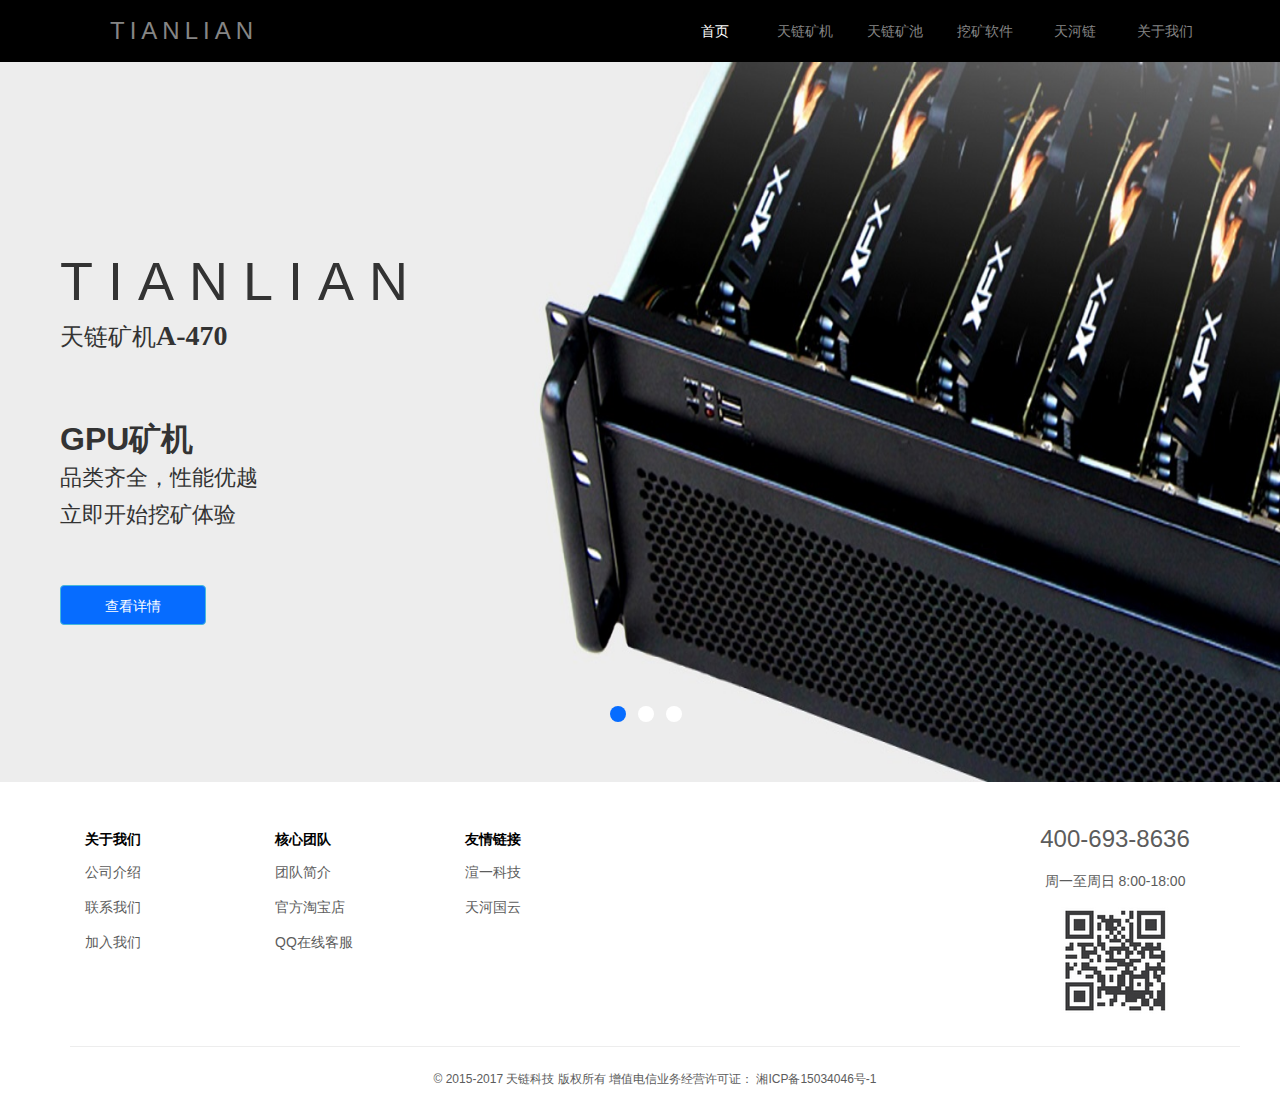
<file: index.html>
﻿<!DOCTYPE html>
<html lang="en">
<head>
	<meta charset="UTF-8">
	<meta author="jin">
	<meta name="viewport" content="width=device-width,initial-scale=1,maximum-scale=1,minimum-scale=1">
	<meta http-equiv="X-UA-Compatible" content="IE=10,chrome=1">
	<meta name="keywords" content="湖南天链，天链科技，天链，比特币，区块链，矿池">
	<meta name="description" content="湖南天链科技有限公司，是一家专注区块链技术及应用解决方案的互联网科技公司">
	<title>天河链</title>
	<link rel="stylesheet" type="text/css" href="lib/bootstrap.min.css">
	<link rel="stylesheet" type="text/css" href="css/all.css">
	<link rel="stylesheet" type="text/css" href="css/responsive.css">
	<!--[if lt IE 9]><link rel="stylesheet" type="text/css" href="css/ie.css"><![endif]-->
</head>
<body>
	<nav><!--[if lt IE 9]><div class="nav"><![endif]-->
		<div class="container">
		    <div class="logo-img">TIANLIAN</div>
		    <ul class="nav-list">
		    	<li><a href="/" class="active">首页</a></li>
		    	<li><a href="miner.html">天链矿机</a></li>
		    	<li><a href="pool.html">天链矿池</a></li>
		    	<li><a href="download.html">挖矿软件</a></li>
		    	<li><a href="ico.html">天河链</a></li>
		    	<li><a href="about_us.html">关于我们</a></li>
		    </ul>
		</div>
	<!--[if lt IE 9]></div><![endif]-->
	</nav>

	<div class="miner-machine">
		<div class="play-list-area">
			<div class="play">
				<div class="container-head">
					<h1>TIANLIAN</h1>
					<h2>天链矿机<span>A-470</span></h2>
					<h3>GPU矿机</h3>
					<p>品类齐全，性能优越</p>
					<p>立即开始挖矿体验</p>
					<a href="" class="btn btn-info">查看详情</a>
				</div>

				<a href="" target="_blank">
					<img data-src="imgs/470.jpg" title="天链矿机" alt="天链A-470矿机" id="miner">
				</a>
			</div>
			<div class="play">
				<div class="center">
					<div class="container-left-head">
						<h1>天链智能矿场监控平台</h1>
						<ul>
							<li>跨区域智能管理</li>
							<li>智能检测</li>
							<li>支持手机、电脑等多种终端</li>
						</ul>
					</div>
					<div class="left-img">
						<img data-src="imgs/phone.jpg" title="天链智能矿场监控平台" alt="天链智能矿场监控平台" class="monitored-platform" id="platform">
					</div>
				</div>
			</div>
			<div class="play dagmin">
				<div class="col-lg-6 col-md-6">
					<div class="software">
						<h3>TIANLIAN</h3>
				        <h4>天链挖矿软件客户端</h4>
				        <!-- <div class="imgarea" id="pool" data-url="imgs/zcash.png"></div>	 -->	
				        <img data-src="imgs/zcash.png" id="pool">		        
					</div>
				</div>
				<div class="col-lg-6 col-md-6 infobox">
					<h2>
						全新界面<br/>
						让挖矿更高效
					</h2>
					<p>天链挖矿软件包括天链N卡Zcash挖矿精灵、天链A卡Zcash挖矿助手V1.2.2、天链以太双挖V1.1.2</p>
					<p>天链N卡Zcash挖矿精灵</p>
					<p>版本：V1.0.4</p>
					<p>大小：xxM</p>
					<p>适合平台：windows7及以上操作系统</p>
					<p>更新时间：2017-09-07</p>
					<a href="download.html" class="btn">进入下载页</a>
				</div>
			</div>
			<div class="play">
				<div class="container-head">
					<h1>TIANLIAN</h1>
					<h2><span>A-470</span>系列</h2>
					<h3>天链科技第一款</h3>
					<p>消费级16nm工艺ASIC矿机</p>
					<p>美好挖矿体验</p>
					<a href="" class="btn btn-info">查看详情</a>
				</div>

				<a href="" target="_blank">
					<img src="imgs/470.jpg" title="天链矿机" alt="天链A-470矿机">
				</a>
			</div>
		</div>
		<ul class="play-list">
			<li class="active"></li>
			<li></li>
			<li></li>
		</ul>
	</div>

	<footer><!--[if lt IE 9]><div class="footer"><![endif]-->
		<div class="container">
			<div class="col-lg-2 about">
				<h4>关于我们</h4>
				<p><a href="about_us.html">公司介绍</a></p>
				<p><a href="contact.html">联系我们</a></p>
				<p><a href="recruitment.html">加入我们</a></p>
			</div>
			<div class="col-lg-2 address">
				<h4>核心团队</h4>
				<p><a href="team.html">团队简介</a></p>
				<p><a href="https://shop223403712.taobao.com/?spm=a1z10.1-c.0.0.45ee61bbuDVsKj" target="_blank">官方淘宝店</a></p>
				<p><a href="tencent://message/?Menu=yes&uin=3398593062& Service=300&sigT=45a1e5847943b64c6ff3990f8a9e644d2b31356cb0b4ac6b24663a3c8dd0f8aa12a595b1714f9c">QQ在线客服</a></p>
			</div>
			<div class="col-lg-2 link">
				<h4>友情链接</h4>
				<p><a href="http://www.fastrender.cn" target="_blank">渲一科技</a></p>
				<p><a href="http://www.tianhecloud.com" target="_blank">天河国云</a></p>
			</div>
			<div class="col-lg-2 col-lg-offset-4 phone">
				<p class="phone-num">400-693-8636</p>
				<p>周一至周日 8:00-18:00</p>
				<img src="imgs/qrcode.png" alt="天链科技" alt="天链科技二维码">
			</div>
			<div class="clear"></div>
			<div class="bottom">
				<p>© 2015-2017 天链科技 版权所有 增值电信业务经营许可证： 湘ICP备15034046号-1</p>
			</div>
		</div>
		<!--[if lt IE 9]></div><![endif]-->
	</footer>

<!--[if !IE]> --><script type="text/javascript" src="lib/jquery.min.js"></script><![endif]-->
<!--[if gte IE 9]><script type="text/javascript" src="lib/jquery.min.js"></script><![endif]-->
<!--[if lt IE 8]><script src="lib/v1.9.0.jquery.min.js"></script><![endif]-->

<script type="text/javascript" src="lib/bootstrap.min.js"></script>

<!-- HTML5 Shim and Respond.js IE8 support of HTML5 elements and media queries -->
<!--[if lt IE 9]>
    <script src="http://apps.bdimg.com/libs/html5shiv/3.7/html5shiv.min.js"></script>
    <script src="http://apps.bdimg.com/libs/respond.js/1.4.2/respond.min.js"></script>
<![endif]-->
<script type="text/javascript" src="js/all.js"></script>
<script type="text/javascript">
    $(function(){
	    playInTurn($(".play-list-area"),2500,1000,$(".play-list"));
    })
</script>
</body>
</html>
</file>
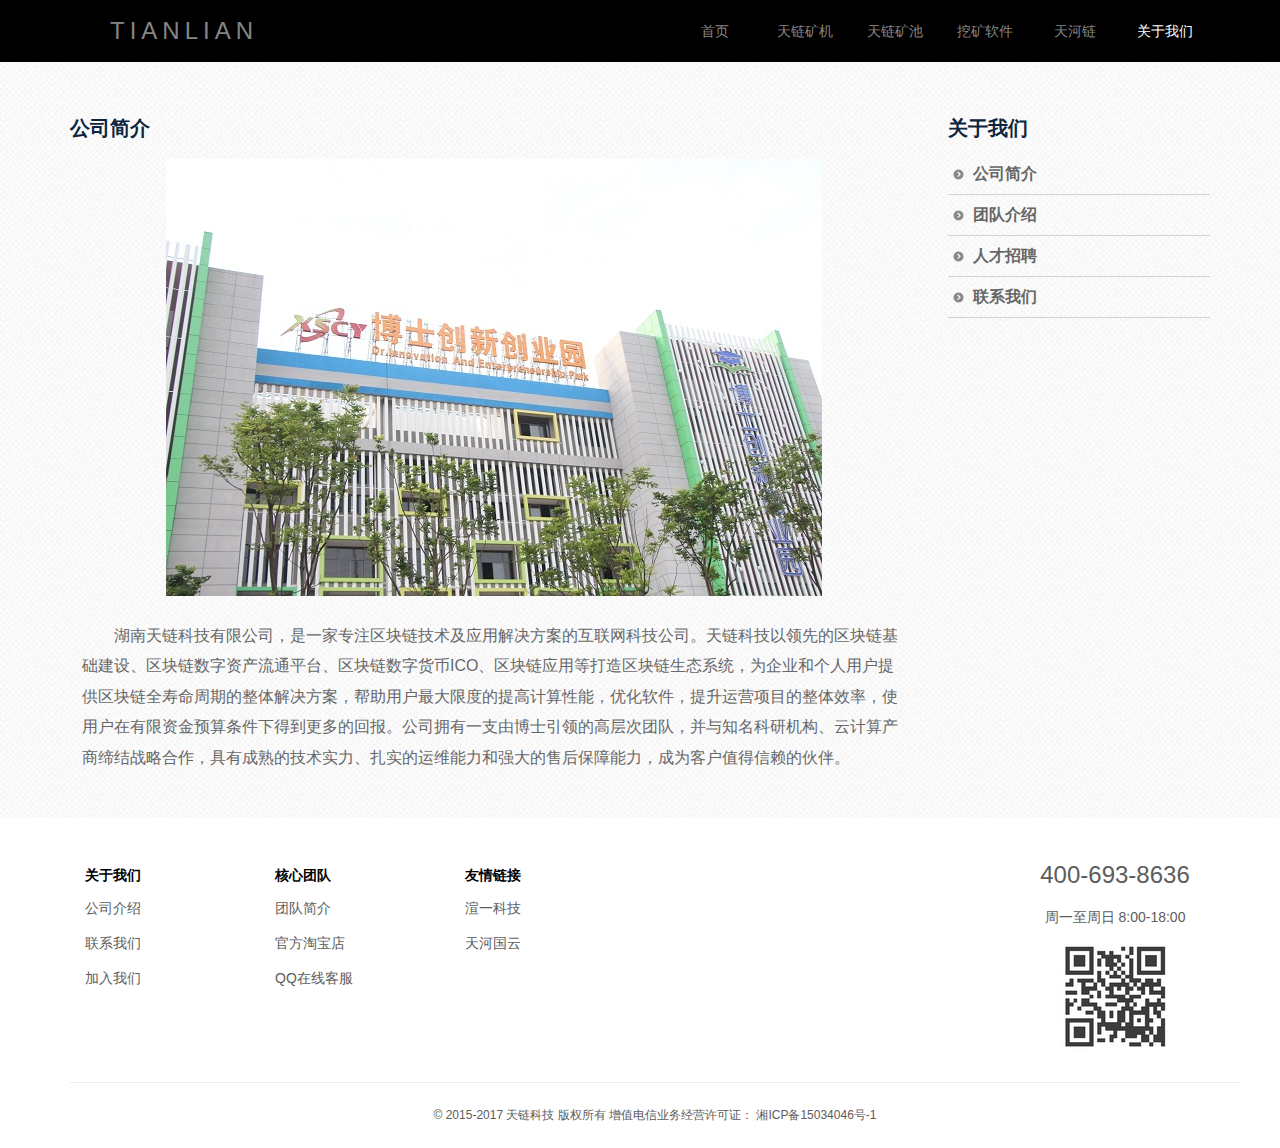
<file: about_us.html>
﻿<!DOCTYPE html>
<html lang="en">
<head>
	<meta charset="UTF-8">
	<meta author="jin">
	<meta name="viewport" content="width=device-width,initial-scale=1,maximum-scale=1,minimum-scale=1">
	<meta http-equiv="X-UA-Compatible" content="IE=10,chrome=1">
	<meta name="keywords" content="湖南天链，天链科技，天链，比特币，区块链，矿池">
	<meta name="description" content="湖南天链科技有限公司，是一家专注区块链技术及应用解决方案的互联网科技公司">
	<title>湖南天链科技有限公司</title>
	<link rel="stylesheet" type="text/css" href="lib/bootstrap.min.css">
	<link rel="stylesheet" type="text/css" href="css/all.css">
	<link rel="stylesheet" type="text/css" href="css/responsive.css">
	<!--[if lt IE 9]><link rel="stylesheet" type="text/css" href="css/ie.css"><![endif]-->
</head>
<body>
	<nav><!--[if lt IE 9]><div class="nav"><![endif]-->
		<div class="container">
		    <div class="logo-img">TIANLIAN</div>
		    <ul class="nav-list">
		    	<li><a href="/">首页</a></li>
		    	<li><a href="miner.html">天链矿机</a></li>
		    	<li><a href="pool.html">天链矿池</a></li>
		    	<li><a href="download.html">挖矿软件</a></li>
		    	<li><a href="ico.html">天河链</a></li>
		    	<li><a href="about_us.html" class="active">关于我们</a></li>
		    </ul>
		</div>
	<!--[if lt IE 9]></div><![endif]-->
	</nav>

	<div class="introduction">
		<div class="container">
			<div class="row">
				<div class="col-lg-9">
					<h3>公司简介</h3>
			        <img src="imgs/loading.gif" id="companyImg">
			        <p>湖南天链科技有限公司，是一家专注区块链技术及应用解决方案的互联网科技公司。天链科技以领先的区块链基础建设、区块链数字资产流通平台、区块链数字货币ICO、区块链应用等打造区块链生态系统，为企业和个人用户提供区块链全寿命周期的整体解决方案，帮助用户最大限度的提高计算性能，优化软件，提升运营项目的整体效率，使用户在有限资金预算条件下得到更多的回报。公司拥有一支由博士引领的高层次团队，并与知名科研机构、云计算产商缔结战略合作，具有成熟的技术实力、扎实的运维能力和强大的售后保障能力，成为客户值得信赖的伙伴。</p>
				</div>
				<div class="col-lg-3">
					<h3>关于我们</h3>
					<ul class="menu-list">
						<li><a href="about_us.html">公司简介</a></li>
						<li><a href="team.html">团队介绍</a></li>
						<li><a href="recruitment.html">人才招聘</a></li>
						<li><a href="contact.html">联系我们</a></li>
					</ul>
				</div>
			</div>
			
		</div>
	</div>

	<footer><!--[if lt IE 9]><div class="footer"><![endif]-->
		<div class="container">
			<div class="col-lg-2 about">
				<h4>关于我们</h4>
				<p><a href="about_us.html">公司介绍</a></p>
				<p><a href="contact.html">联系我们</a></p>
				<p><a href="recruitment.html">加入我们</a></p>
			</div>
			<div class="col-lg-2 address">
				<h4>核心团队</h4>
				<p><a href="team.html">团队简介</a></p>
				<p><a href="https://shop223403712.taobao.com/?spm=a1z10.1-c.0.0.45ee61bbuDVsKj" target="_blank">官方淘宝店</a></p>
				<p><a href="tencent://message/?Menu=yes&uin=3398593062& Service=300&sigT=45a1e5847943b64c6ff3990f8a9e644d2b31356cb0b4ac6b24663a3c8dd0f8aa12a595b1714f9c">QQ在线客服</a></p>
			</div>
			<div class="col-lg-2 link">
				<h4>友情链接</h4>
				<p><a href="http://www.fastrender.cn" target="_blank">渲一科技</a></p>
				<p><a href="http://www.tianhecloud.com" target="_blank">天河国云</a></p>
			</div>
			<div class="col-lg-2 col-lg-offset-4 phone">
				<p class="phone-num">400-693-8636</p>
				<p>周一至周日 8:00-18:00</p>
				<img src="imgs/qrcode.png" alt="天链科技" alt="天链科技二维码">
			</div>
			<div class="clear"></div>
			<div class="bottom">
				<p>© 2015-2017 天链科技 版权所有 增值电信业务经营许可证： 湘ICP备15034046号-1</p>
			</div>
		</div>
		<!--[if lt IE 9]></div><![endif]-->
	</footer>

<!--[if !IE]> --><script type="text/javascript" src="lib/jquery.min.js"></script><![endif]-->
<!--[if lte IE 8]><script src="http://cdn.bootcss.com/jquery/1.9.0/jquery.min.js"></script><![endif]-->
<!--[if gte IE 9]><script type="text/javascript" src="lib/jquery.min.js"></script><![endif]-->
<script type="text/javascript" src="lib/bootstrap.min.js"></script>
<script type="text/javascript">
	setTimeout(function(){
		$("#companyImg").attr("src","imgs/company.jpg");
	},400)
</script>

<!-- HTML5 Shim and Respond.js IE8 support of HTML5 elements and media queries -->
<!--[if lt IE 9]>
    <script src="http://apps.bdimg.com/libs/html5shiv/3.7/html5shiv.min.js"></script>
    <script src="http://apps.bdimg.com/libs/respond.js/1.4.2/respond.min.js"></script>
<![endif]-->
</body>
</html>
</file>
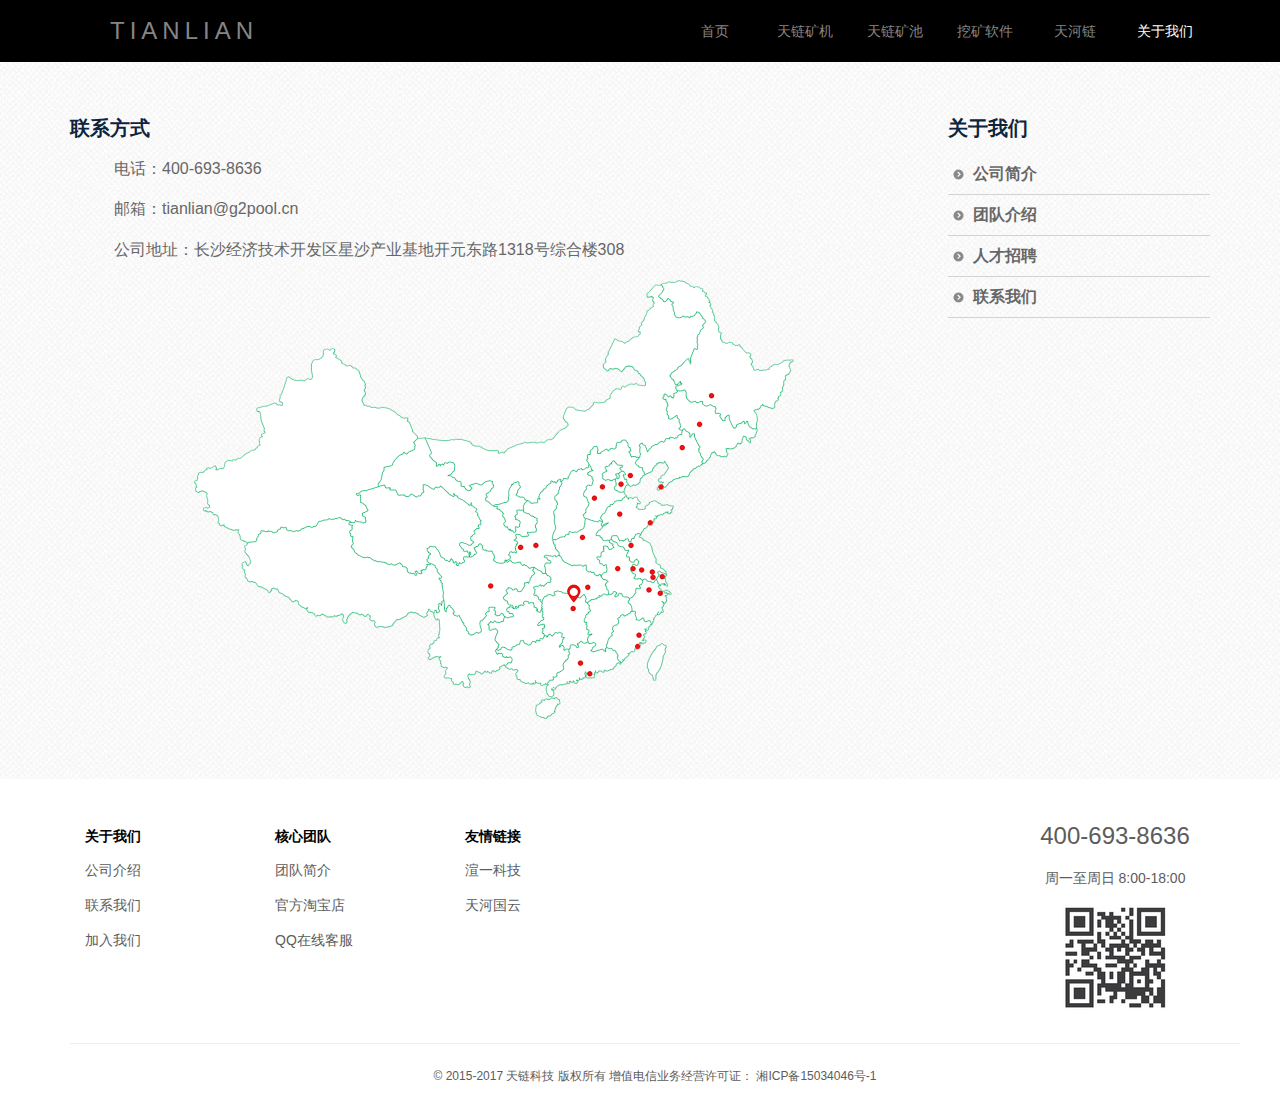
<file: contact.html>
﻿<!DOCTYPE html>
<html lang="en">
<head>
	<meta charset="UTF-8">
	<meta author="jin">
	<meta name="viewport" content="width=device-width,initial-scale=1,maximum-scale=1,minimum-scale=1">
	<meta http-equiv="X-UA-Compatible" content="IE=10,chrome=1">
	<meta name="keywords" content="湖南天链，天链科技，天链，比特币，区块链，矿池">
	<meta name="description" content="湖南天链科技有限公司，是一家专注区块链技术及应用解决方案的互联网科技公司">
	<title>湖南天链科技有限公司</title>
	<link rel="stylesheet" type="text/css" href="lib/bootstrap.min.css">
	<link rel="stylesheet" type="text/css" href="css/all.css">
	<link rel="stylesheet" type="text/css" href="css/responsive.css">
	<!--[if lt IE 9]><link rel="stylesheet" type="text/css" href="css/ie.css"><![endif]-->
</head>
<body>
	<nav><!--[if lt IE 9]><div class="nav"><![endif]-->
		<div class="container">
		    <div class="logo-img">TIANLIAN</div>
		    <ul class="nav-list">
		    	<li><a href="/">首页</a></li>
		    	<li><a href="miner.html">天链矿机</a></li>
		    	<li><a href="pool.html">天链矿池</a></li>
		    	<li><a href="download.html">挖矿软件</a></li>
		    	<li><a href="ico.html">天河链</a></li>
		    	<li><a href="about_us.html" class="active">关于我们</a></li>
		    </ul>
		</div>
	<!--[if lt IE 9]></div><![endif]-->
	</nav>

	<div class="introduction">
		<div class="container">
			<div class="row">
				<div class="col-lg-9">
					<h3>联系方式</h3>
					<p><i></i>电话：400-693-8636</p>
					<p><i></i>邮箱：tianlian@g2pool.cn</p>
					<p><i></i>公司地址：长沙经济技术开发区星沙产业基地开元东路1318号综合楼308</p>
					<img src="imgs/map.png" class="map">
				</div>
				<div class="col-lg-3">
					<h3>关于我们</h3>
					<ul class="menu-list">
						<li><a href="about_us.html">公司简介</a></li>
						<li><a href="team.html">团队介绍</a></li>
						<li><a href="recruitment.html">人才招聘</a></li>
						<li><a href="contact.html">联系我们</a></li>
					</ul>
				</div>
			</div>
			
		</div>
	</div>

	<footer><!--[if lt IE 9]><div class="footer"><![endif]-->
		<div class="container">
			<div class="col-lg-2 about">
				<h4>关于我们</h4>
				<p><a href="about_us.html">公司介绍</a></p>
				<p><a href="contact.html">联系我们</a></p>
				<p><a href="recruitment.html">加入我们</a></p>
			</div>
			<div class="col-lg-2 address">
				<h4>核心团队</h4>
				<p><a href="team.html">团队简介</a></p>
				<p><a href="https://shop223403712.taobao.com/?spm=a1z10.1-c.0.0.45ee61bbuDVsKj" target="_blank">官方淘宝店</a></p>
				<p><a href="tencent://message/?Menu=yes&uin=3398593062& Service=300&sigT=45a1e5847943b64c6ff3990f8a9e644d2b31356cb0b4ac6b24663a3c8dd0f8aa12a595b1714f9c">QQ在线客服</a></p>
			</div>
			<div class="col-lg-2 link">
				<h4>友情链接</h4>
				<p><a href="http://www.fastrender.cn" target="_blank">渲一科技</a></p>
				<p><a href="http://www.tianhecloud.com" target="_blank">天河国云</a></p>
			</div>
			<div class="col-lg-2 col-lg-offset-4 phone">
				<p class="phone-num">400-693-8636</p>
				<p>周一至周日 8:00-18:00</p>
				<img src="imgs/qrcode.png" alt="天链科技" alt="天链科技二维码">
			</div>
			<div class="clear"></div>
			<div class="bottom">
				<p>© 2015-2017 天链科技 版权所有 增值电信业务经营许可证： 湘ICP备15034046号-1</p>
			</div>
		</div>
		<!--[if lt IE 9]></div><![endif]-->
	</footer>

<!--[if !IE]> --><script type="text/javascript" src="lib/jquery.min.js"></script><![endif]-->
<!--[if lte IE 8]><script src="http://cdn.bootcss.com/jquery/1.9.0/jquery.min.js"></script><![endif]-->
<!--[if gte IE 9]><script type="text/javascript" src="lib/jquery.min.js"></script><![endif]-->
<script type="text/javascript" src="lib/bootstrap.min.js"></script>

<!-- HTML5 Shim and Respond.js IE8 support of HTML5 elements and media queries -->
<!--[if lt IE 9]>
    <script src="http://apps.bdimg.com/libs/html5shiv/3.7/html5shiv.min.js"></script>
    <script src="http://apps.bdimg.com/libs/respond.js/1.4.2/respond.min.js"></script>
<![endif]-->
</body>
</html>
</file>
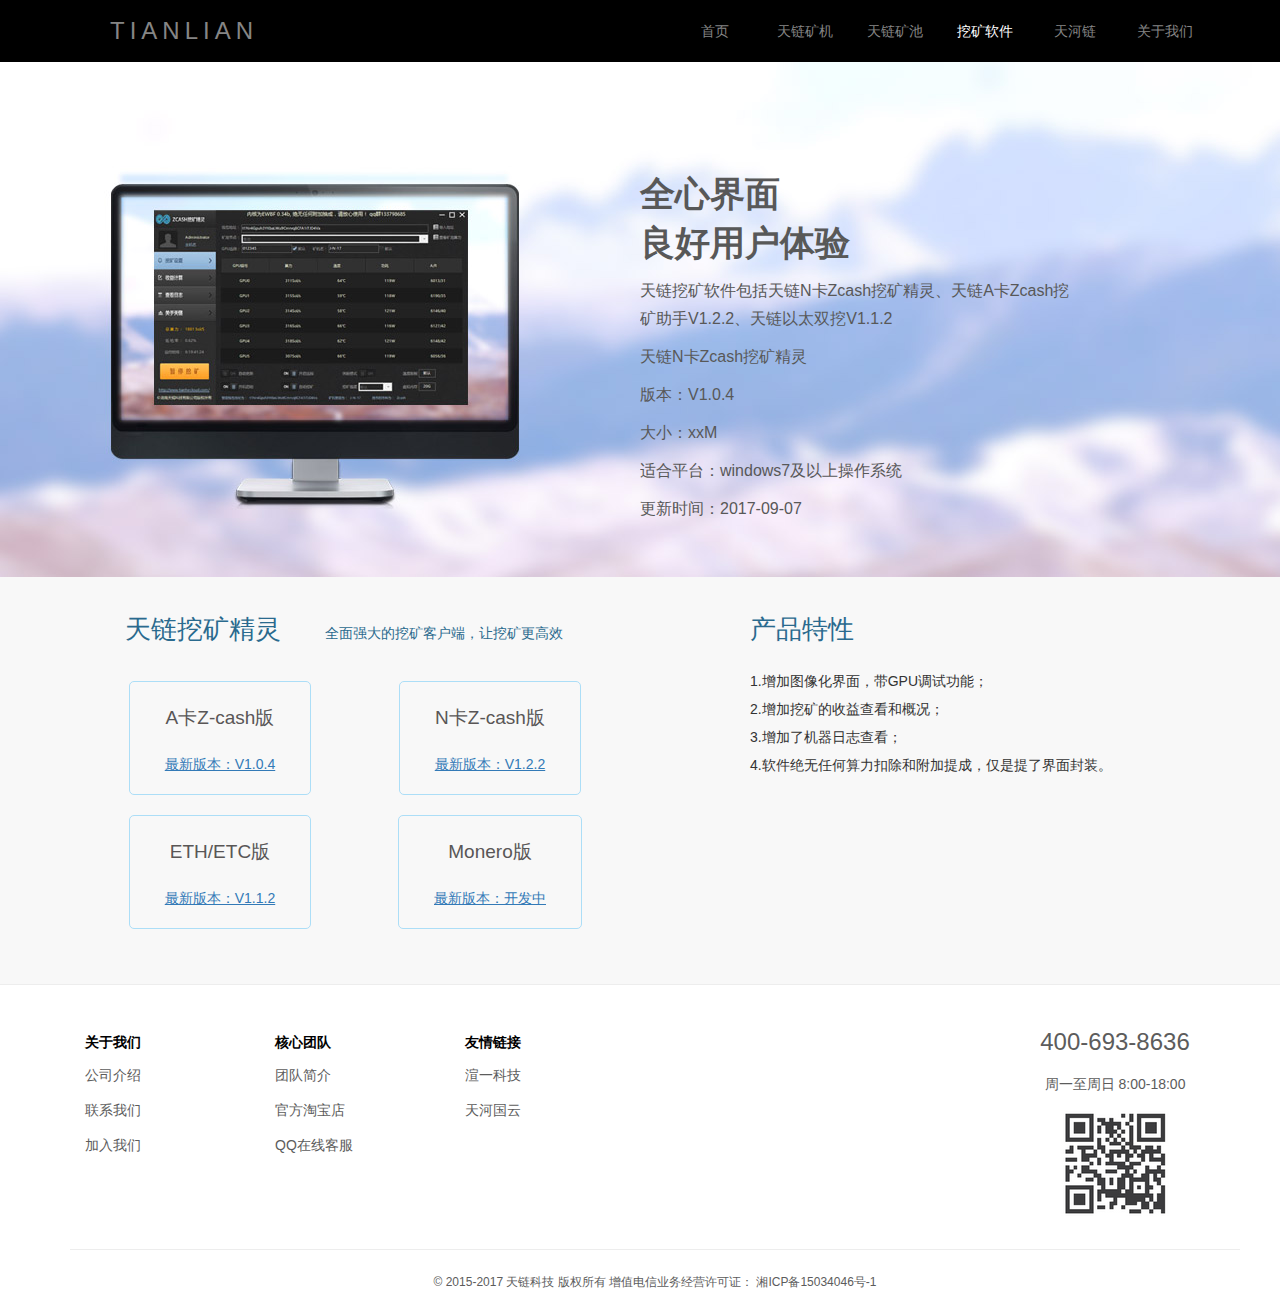
<file: download.html>
﻿<!DOCTYPE html>
<html lang="en">
<head>
	<meta charset="UTF-8">
	<meta author="jin">
	<meta name="viewport" content="width=device-width,initial-scale=1,maximum-scale=1,minimum-scale=1">
	<meta http-equiv="X-UA-Compatible" content="IE=10,chrome=1">
	<meta name="keywords" content="湖南天链，天链科技，天链，比特币，区块链，矿池">
	<meta name="description" content="湖南天链科技有限公司，是一家专注区块链技术及应用解决方案的互联网科技公司">
	<title>天河链</title>
	<link rel="stylesheet" type="text/css" href="lib/bootstrap.min.css">
	<link rel="stylesheet" type="text/css" href="css/all.css">
	<link rel="stylesheet" type="text/css" href="css/responsive.css">
	<!--[if lt IE 9]><link rel="stylesheet" type="text/css" href="css/ie.css"><![endif]-->
</head>
<body>
	<nav><!--[if lt IE 9]><div class="nav"><![endif]-->
		<div class="container">
		    <div class="logo-img">TIANLIAN</div>
		    <ul class="nav-list">
		    	<li><a href="/">首页</a></li>
		    	<li><a href="miner.html">天链矿机</a></li>
		    	<li><a href="pool.html">天链矿池</a></li>
		    	<li><a href="download.html" class="active">挖矿软件</a></li>
		    	<li><a href="ico.html">天河链</a></li>
		    	<li><a href="about_us.html">关于我们</a></li>
		    </ul>
		</div>
	<!--[if lt IE 9]></div><![endif]-->
	</nav>

	<div class="download-bg">
		<div class="col-lg-6 col-lg-offset-6 col-md-6 col-md-offset-6 infobox">
			<h2>
				全心界面<br/>
				良好用户体验
			</h2>
			<p>天链挖矿软件包括天链N卡Zcash挖矿精灵、天链A卡Zcash挖矿助手V1.2.2、天链以太双挖V1.1.2</p>
			<p>天链N卡Zcash挖矿精灵</p>
			<p>版本：V1.0.4</p>
			<p>大小：xxM</p>
			<p>适合平台：windows7及以上操作系统</p>
			<p>更新时间：2017-09-07</p>
			<!-- <a href="download.html" class="btn">进入下载页</a> -->
		</div>
	</div>
	<div class="download-area">
		<div class="container">
			<div class="left-list col-lg-6 col-md-6">
				<a id="download"></a>
				<h3>天链挖矿精灵</h3>
				<span>全面强大的挖矿客户端，让挖矿更高效</span>
				<ul>
					<li>
						<div class="version">
							<h4>A卡Z-cash版</h4>
							<p><a href="">最新版本：V1.0.4</a></p>
						</div>
					</li>
					<li>
						<div class="version">
							<h4>N卡Z-cash版</h4>
							<p><a href="">最新版本：V1.2.2</a></p>
						</div>
					</li>
					<li>
						<div class="version">
							<h4>ETH/ETC版</h4>
							<p><a href="">最新版本：V1.1.2</a></p>
						</div>
					</li>
					<li>
						<div class="version">
							<h4>Monero版</h4>
							<p><a href="">最新版本：开发中</a></p>
						</div>
					</li>
				</ul>
			</div>
			<div class="col-lg-5 col-lg-offset-1 col-md-5 col-md-offset-1 product-char">
				<h3>产品特性</h3>
				<p>1.增加图像化界面，带GPU调试功能；</p>
				<p>2.增加挖矿的收益查看和概况；</p>
				<p>3.增加了机器日志查看；</p>
				<p>4.软件绝无任何算力扣除和附加提成，仅是提了界面封装。</p>
			</div>
		</div>
	</div>

	<footer><!--[if lt IE 9]><div class="footer"><![endif]-->
		<div class="container">
			<div class="col-lg-2 about">
				<h4>关于我们</h4>
				<p><a href="about_us.html">公司介绍</a></p>
				<p><a href="contact.html">联系我们</a></p>
				<p><a href="recruitment.html">加入我们</a></p>
			</div>
			<div class="col-lg-2 address">
				<h4>核心团队</h4>
				<p><a href="team.html">团队简介</a></p>
				<p><a href="https://shop223403712.taobao.com/?spm=a1z10.1-c.0.0.45ee61bbuDVsKj" target="_blank">官方淘宝店</a></p>
				<p><a href="tencent://message/?Menu=yes&uin=3398593062& Service=300&sigT=45a1e5847943b64c6ff3990f8a9e644d2b31356cb0b4ac6b24663a3c8dd0f8aa12a595b1714f9c">QQ在线客服</a></p>
			</div>
			<div class="col-lg-2 link">
				<h4>友情链接</h4>
				<p><a href="http://www.fastrender.cn" target="_blank">渲一科技</a></p>
				<p><a href="http://www.tianhecloud.com" target="_blank">天河国云</a></p>
			</div>
			<div class="col-lg-2 col-lg-offset-4 phone">
				<p class="phone-num">400-693-8636</p>
				<p>周一至周日 8:00-18:00</p>
				<img src="imgs/qrcode.png" alt="天链科技" alt="天链科技二维码">
			</div>
			<div class="clear"></div>
			<div class="bottom">
				<p>© 2015-2017 天链科技 版权所有 增值电信业务经营许可证： 湘ICP备15034046号-1</p>
			</div>
		</div>
		<!--[if lt IE 9]></div><![endif]-->
	</footer>

<!--[if !IE]> --><script type="text/javascript" src="lib/jquery.min.js"></script><![endif]-->
<!--[if gte IE 9]><script type="text/javascript" src="lib/jquery.min.js"></script><![endif]-->
<!--[if lt IE 8]><script src="lib/v1.9.0.jquery.min.js"></script><![endif]-->

<script type="text/javascript" src="lib/bootstrap.min.js"></script>

<!-- HTML5 Shim and Respond.js IE8 support of HTML5 elements and media queries -->
<!--[if lt IE 9]>
    <script src="http://apps.bdimg.com/libs/html5shiv/3.7/html5shiv.min.js"></script>
    <script src="http://apps.bdimg.com/libs/respond.js/1.4.2/respond.min.js"></script>
<![endif]-->
<script type="text/javascript" src="js/all.js"></script>
</body>
</html>
</file>
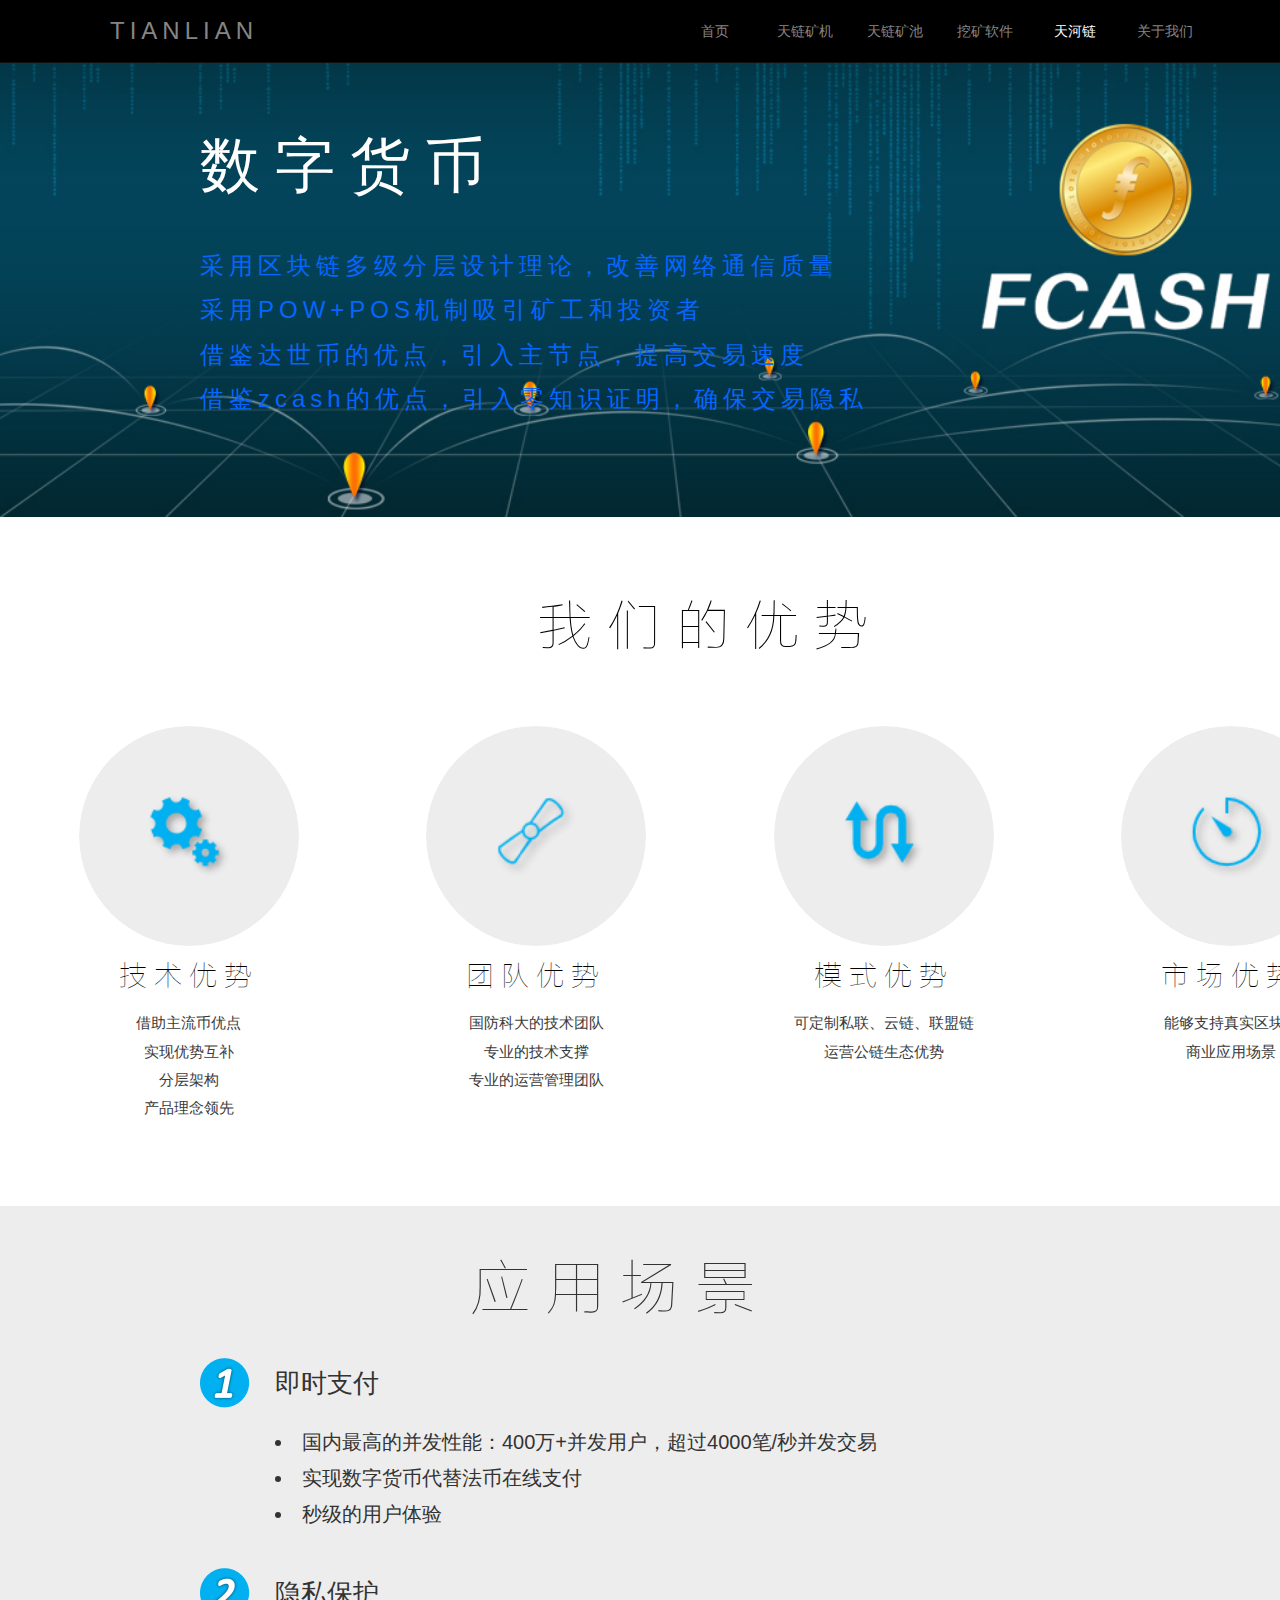
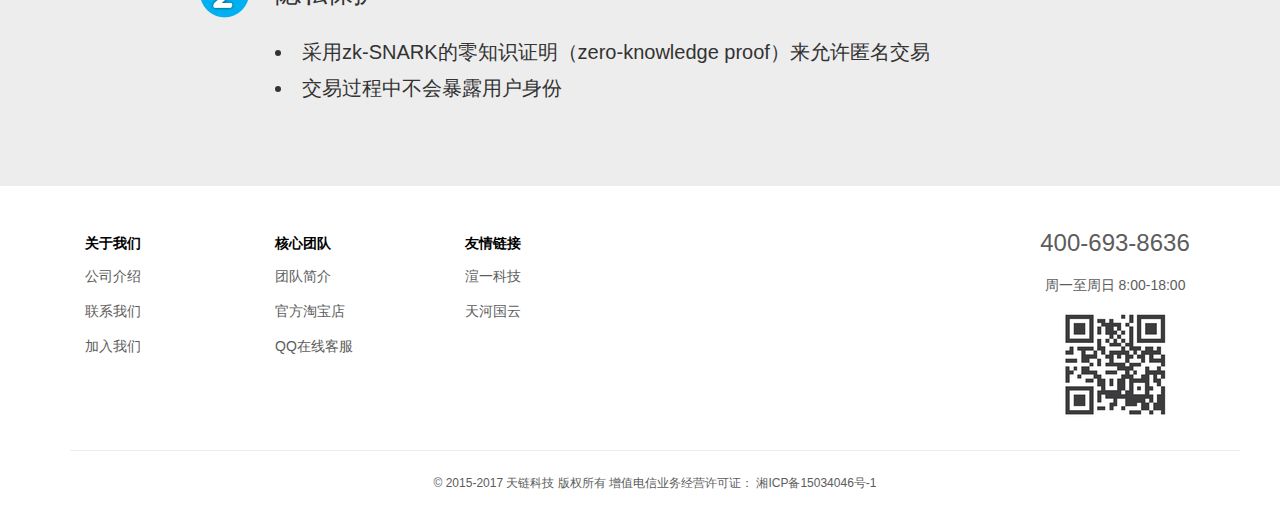
<file: ico.html>
﻿<!DOCTYPE html>
<html lang="en">
<head>
	<meta charset="UTF-8">
	<meta author="jin">
	<meta name="viewport" content="width=device-width,initial-scale=1,maximum-scale=1,minimum-scale=1">
	<meta http-equiv="X-UA-Compatible" content="IE=10,chrome=1">
	<meta name="keywords" content="湖南天链，天链科技，天链，比特币，区块链，矿池">
	<meta name="description" content="湖南天链科技有限公司，是一家专注区块链技术及应用解决方案的互联网科技公司">
	<title>湖南天链科技有限公司</title>
	<link rel="stylesheet" type="text/css" href="lib/bootstrap.min.css">
	<link rel="stylesheet" type="text/css" href="css/all.css">
	<link rel="stylesheet" type="text/css" href="css/responsive.css">
	<!--[if lt IE 9]><link rel="stylesheet" type="text/css" href="css/ie.css"><![endif]-->
</head>
<body>
	<nav><!--[if lt IE 9]><div class="nav"><![endif]-->
		<div class="container">
		    <div class="logo-img">TIANLIAN</div>
		    <ul class="nav-list">
		    	<li><a href="/">首页</a></li>
		    	<li><a href="miner.html">天链矿机</a></li>
		    	<li><a href="pool.html">天链矿池</a></li>
		    	<li><a href="download.html">挖矿软件</a></li>
		    	<li><a href="ico.html" class="active">天河链</a></li>
		    	<li><a href="about_us.html">关于我们</a></li>
		    </ul>
		</div>
	<!--[if lt IE 9]></div><![endif]-->
	</nav>

	<!-- <div class="ico-play">
		<div class="ico-play-list">
			<div class="center-slide">
				<div class="container-slide">
					<h3>数字货币</h3>
					<p>采用区块链多级分层设计理论，改善网络通信质量</p>
					<p>采用POW+POS机制吸引矿工和投资者</p>
					<p>借鉴达世币的优点，引入主节点，提高交易速度</p>
					<p>借鉴zcash的优点，引入零知识证明，确保交易隐私</p>
				</div>
			</div>

			<div class=".center-slide center-slide-sec">
				<h3>即时支付</h3>
				<p>实现数字货币代替法币在线支付</p>
				<p>秒级的用户体验</p>
			</div>
		</div>
		<ul class="play-list">
			<li class="active"></li>
			<li></li>
		</ul>
	</div> -->

	<div class="center-slide">
		<div class="container-slide">
			<h3>数字货币</h3>
			<p>采用区块链多级分层设计理论，改善网络通信质量</p>
			<p>采用POW+POS机制吸引矿工和投资者</p>
			<p>借鉴达世币的优点，引入主节点，提高交易速度</p>
			<p>借鉴zcash的优点，引入零知识证明，确保交易隐私</p>
		</div>
	</div>

	<div class="advantage">
		<div class="container">
			<h3>我们的优势</h3>
			<div class="col-lg-3">
				<div class="img-logo"></div>
				<h4>技术优势</h4>
				<p>借助主流币优点</p>
				<p>实现优势互补</p>
				<p>分层架构</p>
				<p>产品理念领先</p>
			</div>
			<div class="col-lg-3">
				<div class="img-logo"></div>
				<h4>团队优势</h4>
				<p>国防科大的技术团队</p>
				<p>专业的技术支撑</p>
				<p>专业的运营管理团队</p>
			</div>
			<div class="col-lg-3">
				<div class="img-logo"></div>
				<h4>模式优势</h4>
				<p>可定制私联、云链、联盟链</p>
				<p>运营公链生态优势</p>
			</div>
			<div class="col-lg-3">
				<div class="img-logo"></div>
				<h4>市场优势</h4>
				<p>能够支持真实区块链</p>
				<p>商业应用场景</p>
			</div>
		</div>
	</div>

	<div class="character">
		<div class="container">
			<h3>技术特点</h3>
			<div class="square">
				<div class="top"></div>
				<div class="bottom">
					<p>采用区块链</p>
					<p>多级分层设计理论</p>
					<p>改善网络通信质量</p>
				</div>
			</div>
			<div class="square">
				<div class="top"></div>
				<div class="bottom">
					<p>采用POW+POS机制</p>
					<p>Equihash算法</p>
				</div>
			</div>
			<div class="square">
				<div class="top"></div>
				<div class="bottom">
					<p>借鉴达世币的优点</p>
					<p>引入主节点</p>
					<p>提高交易速度</p>
				</div>
			</div>
			<div class="square">
				<div class="top"></div>
				<div class="bottom">
					<p>借鉴zcash的优点</p>
					<p>引入零知识证明</p>
					<p>确保交易隐私</p>
				</div>
			</div>
		</div>
	</div>

	<div class="application imgload" data-bg-url="imgs/139.png">
		<h3>应用场景</h3>
		<div class="container-word">
			<div class="list">
				<h4><i></i>即时支付</h4>
				<ul>
					<li>国内最高的并发性能：400万+并发用户，超过4000笔/秒并发交易</li>
				    <li>实现数字货币代替法币在线支付</li>
				    <li>秒级的用户体验</li>
				</ul>

				<h4><i></i>隐私保护</h4>
				<ul>
					<li>采用zk-SNARK的零知识证明（zero-knowledge proof）来允许匿名交易</li>
					<li>交易过程中不会暴露用户身份</li>
				</ul>
			</div>
		</div>
	</div>

	<footer><!--[if lt IE 9]><div class="footer"><![endif]-->
		<div class="container">
			<div class="col-lg-2 about">
				<h4>关于我们</h4>
				<p><a href="about_us.html">公司介绍</a></p>
				<p><a href="contact.html">联系我们</a></p>
				<p><a href="recruitment.html">加入我们</a></p>
			</div>
			<div class="col-lg-2 address">
				<h4>核心团队</h4>
				<p><a href="team.html">团队简介</a></p>
				<p><a href="https://shop223403712.taobao.com/?spm=a1z10.1-c.0.0.45ee61bbuDVsKj" target="_blank">官方淘宝店</a></p>
				<p><a href="tencent://message/?Menu=yes&uin=3398593062& Service=300&sigT=45a1e5847943b64c6ff3990f8a9e644d2b31356cb0b4ac6b24663a3c8dd0f8aa12a595b1714f9c">QQ在线客服</a></p>
			</div>
			<div class="col-lg-2 link">
				<h4>友情链接</h4>
				<p><a href="http://www.fastrender.cn" target="_blank">渲一科技</a></p>
				<p><a href="http://www.tianhecloud.com" target="_blank">天河国云</a></p>
			</div>
			<div class="col-lg-2 col-lg-offset-4 phone">
				<p class="phone-num">400-693-8636</p>
				<p>周一至周日 8:00-18:00</p>
				<img src="imgs/qrcode.png" alt="天链科技" alt="天链科技二维码">
			</div>
			<div class="clear"></div>
			<div class="bottom">
				<p>© 2015-2017 天链科技 版权所有 增值电信业务经营许可证： 湘ICP备15034046号-1</p>
			</div>
		</div>
		<!--[if lt IE 9]></div><![endif]-->
	</footer>

<!--[if !IE]> --><script type="text/javascript" src="lib/jquery.min.js"></script><![endif]-->
<!--[if lte IE 8]><script src="http://cdn.bootcss.com/jquery/1.9.0/jquery.min.js"></script><![endif]-->
<!--[if gte IE 9]><script type="text/javascript" src="lib/jquery.min.js"></script><![endif]-->
<script type="text/javascript" src="lib/bootstrap.min.js"></script>
<script type="text/javascript" src="js/loadimg.js"></script>
<script type="text/javascript">
setTimeout(function(){
    $(".center-slide").css("background-image","url('imgs/tianlian.jpg')");
},300);
</script>

<!-- HTML5 Shim and Respond.js IE8 support of HTML5 elements and media queries -->
<!--[if lt IE 9]>
    <script src="http://apps.bdimg.com/libs/html5shiv/3.7/html5shiv.min.js"></script>
    <script src="http://apps.bdimg.com/libs/respond.js/1.4.2/respond.min.js"></script>
<![endif]-->
</body>
</html>
</file>
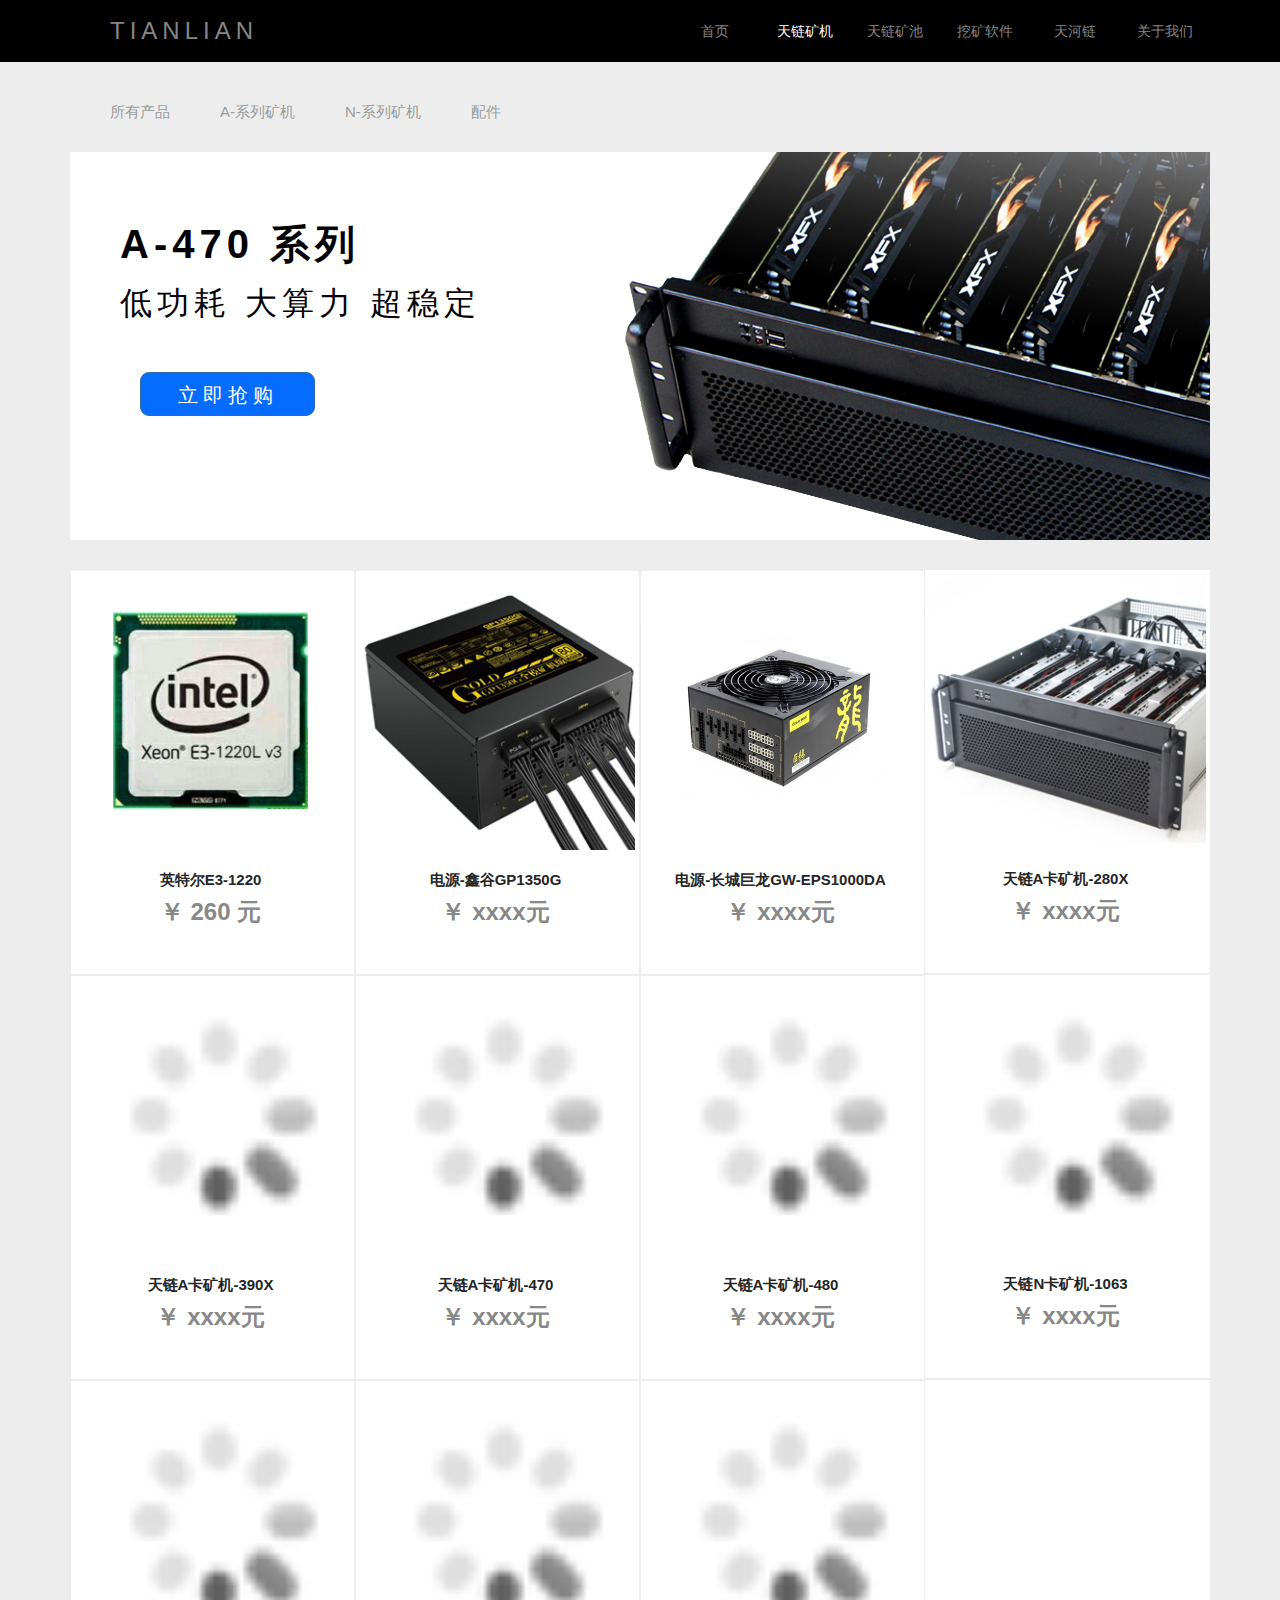
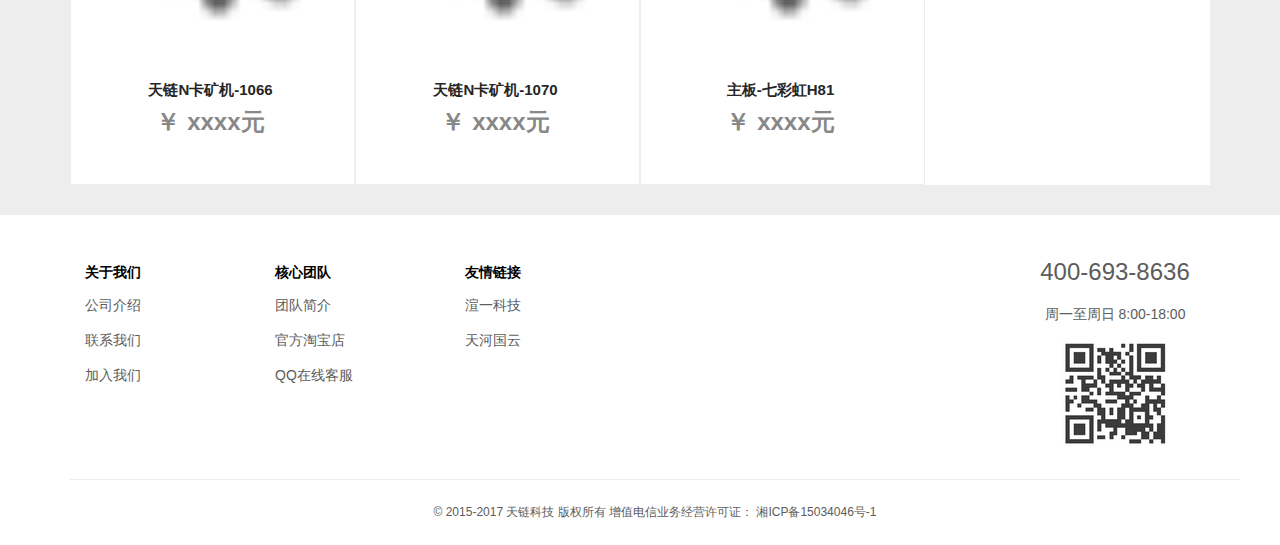
<file: miner.html>
<!DOCTYPE html>
<html lang="en">
<head>
	<meta charset="UTF-8">
	<meta author="jin">
	<meta name="viewport" content="width=device-width,initial-scale=1,maximum-scale=1,minimum-scale=1">
	<meta http-equiv="X-UA-Compatible" content="IE=10,chrome=1">
	<meta name="keywords" content="湖南天链，天链科技，天链，比特币，区块链，矿池">
	<meta name="description" content="湖南天链科技有限公司，是一家专注区块链技术及应用解决方案的互联网科技公司">
	<title>湖南天链科技有限公司</title>
	<link rel="stylesheet" type="text/css" href="lib/bootstrap.min.css">
	<link rel="stylesheet" type="text/css" href="css/all.css">
	<link rel="stylesheet" type="text/css" href="css/responsive.css">
	<!--[if lt IE 9]><link rel="stylesheet" type="text/css" href="css/ie.css"><![endif]-->
</head>
<body>
	<nav><!--[if lt IE 9]><div class="nav"><![endif]-->
		<div class="container">
		    <div class="logo-img">TIANLIAN</div>
		    <ul class="nav-list">
		    	<li><a href="/">首页</a></li>
		    	<li><a href="miner.html" class="active">天链矿机</a></li>
		    	<li><a href="pool.html">天链矿池</a></li>
		    	<li><a href="download.html">挖矿软件</a></li>
		    	<li><a href="ico.html">天河链</a></li>
		    	<li><a href="about_us.html">关于我们</a></li>
		    </ul>
		</div>
	<!--[if lt IE 9]></div><![endif]-->
	</nav>

	<div class="content">
		<div class="container">
			<div class="product">
				<ul class="product-tab" id="product_tab">
					<li>所有产品</li>
					<li>A-系列矿机</li>
					<li>N-系列矿机</li>
					<li>配件</li>
				</ul>
			</div>
			<div class="miner">
				<div class="machine">
					<h3>A-470 系列</h3>
					<p>低功耗 大算力 超稳定</p>
					<a class="btn btn-primary" href="https://shop223403712.taobao.com/?spm=a230r.7195193.1997079397.2.P5ZFEq" class="taobao-link" target="_blank">立即抢购</a>
				</div>
				<a href="https://item.taobao.com/item.htm?spm=a1z10.1-c.w4004-16491446328.4.45ee61bb98Y7mU&id=556704236072" class="taobao-link" target="_blank">
					<img data-src="imgs/470.png" alt="天链矿机" title="天链矿机" class="470-machine">
				</a>
			</div>

			<div class="miner-list">
				<ul id="miner_machine">
					<li class="col-lg-3 col-md-4 case3">
						<a href="https://item.taobao.com/item.htm?spm=a1z10.3-c.w4002-16491446341.20.3ff19e11YO6f5k&id=553467426693" target="_blank" class="img-area">
						    <img data-src="imgs/intel.jpg" alt="天链CPU" title="天链CPU" class="img" src="imgs/loading.gif">
						</a>
						<h3>英特尔E3-1220</h3>
						<p class="price">￥ 260 元</p>
						<a class="btn more-btn" href="https://item.taobao.com/item.htm?spm=a1z10.3-c.w4002-16491446341.20.3ff19e11YO6f5k&id=553467426693" target="_blank" >More</a>
					</li>
					<li class="col-lg-3 col-md-4 case3">
						<a href="">
						    <img data-src="imgs/GP1350G.jpg" alt="电源-鑫谷GP1350G" title="电源-鑫谷GP1350G" width="80%"  class="img" src="imgs/loading.gif">
						</a>
						<h3>电源-鑫谷GP1350G</h3>
						<p class="price">￥ xxxx元</p>
						<a class="btn more-btn">More</a>
					</li>
					<li class="col-lg-3 col-md-4 case3">
						<a href="">
						    <img data-src="imgs/GW-EPS1000DA.jpg" alt="天链矿机" title="天链矿机" class="img" src="imgs/loading.gif">
					    </a>
						<h3>电源-长城巨龙GW-EPS1000DA</h3>
						<p class="price">￥ xxxx元</p>
						<a class="btn more-btn">More</a>
					</li>
					<li class="col-lg-3 col-md-4 case1">
						<a href="">
						    <img data-src="imgs/A-280X.jpg"  width="80%" alt="天链矿机" title="天链矿机" class="img" src="imgs/loading.gif">
						</a>
						<h3>天链A卡矿机-280X</h3>
						<p class="price">￥ xxxx元</p>
						<a class="btn more-btn">More</a>
					</li>
					<li class="col-lg-3 col-md-4 case1">
						<a href="">
						    <img data-src="imgs/A-390X.jpg" alt="天链矿卡" title="天链矿机" class="img" src="imgs/loading.gif">
					    </a>
						<h3>天链A卡矿机-390X</h3>
						<p class="price">￥ xxxx元</p>
						<a class="btn more-btn">More</a>
					</li>
					<li class="col-lg-3 col-md-4 case1">
						<a href="">
						    <img data-src="imgs/A-470.jpg" alt="天链机箱" title="天链机箱" class="img" src="imgs/loading.gif">
					    </a>
						<h3>天链A卡矿机-470</h3>
						<p class="price">￥ xxxx元</p>
						<a class="btn more-btn">More</a>
					</li>

					<li class="col-lg-3 col-md-4 case1">
						<a href="">
						    <img data-src="imgs/A-480.jpg" alt="电源-鑫谷GP1350G" title="电源-鑫谷GP1350G" target="_blank" width="80%" class="img" src="imgs/loading.gif">
						</a>
						<h3>天链A卡矿机-480</h3>
						<p class="price">￥ xxxx元</p>
						<a class="btn more-btn">More</a>
					</li>

					<li class="col-lg-3 col-md-4 case2">
						<a href="">
						    <img data-src="imgs/N-1063.jpg" alt="天链矿机" title="天链矿机" class="img" src="imgs/loading.gif">
					    </a>
						<h3>天链N卡矿机-1063</h3>
						<p class="price">￥ xxxx元</p>
						<a class="btn more-btn">More</a>
					</li>
					<li class="col-lg-3 col-md-4 case2">
						<img data-src="imgs/N-1066.jpg" alt="天链矿机" title="天链矿机" class="img" src="imgs/loading.gif">
						<h3>天链N卡矿机-1066</h3>
						<p class="price">￥ xxxx元</p>
						<a class="btn more-btn">More</a>
					</li>
					<li class="col-lg-3 col-md-4 case2">
						<a href="">
						    <img data-src="imgs/N-1070.jpg" alt="天链矿卡" title="天链矿机" class="img" src="imgs/loading.gif">
					    </a>
						<h3>天链N卡矿机-1070</h3>
						<p class="price">￥ xxxx元</p>
						<a class="btn more-btn">More</a>
					</li>
					<li class="col-lg-3 col-md-4 case3">
						<a href="">
						    <img data-src="imgs/H81.jpg" alt="天链机箱" title="天链机箱" class="img" src="imgs/loading.gif">
					    </a>
						<h3>主板-七彩虹H81</h3>
						<p class="price">￥ xxxx元</p>
						<a class="btn more-btn">More</a>
					</li>
				</ul>
			</div>
		</div>
	</div>

	<footer><!--[if lt IE 9]><div class="footer"><![endif]-->
		<div class="container">
			<div class="col-lg-2 about">
				<h4>关于我们</h4>
				<p><a href="about_us.html">公司介绍</a></p>
				<p><a href="contact.html">联系我们</a></p>
				<p><a href="recruitment.html">加入我们</a></p>
			</div>
			<div class="col-lg-2 address">
				<h4>核心团队</h4>
				<p><a href="team.html">团队简介</a></p>
				<p><a href="https://shop223403712.taobao.com/?spm=a1z10.1-c.0.0.45ee61bbuDVsKj" target="_blank">官方淘宝店</a></p>
				<p><a href="tencent://message/?Menu=yes&uin=3398593062& Service=300&sigT=45a1e5847943b64c6ff3990f8a9e644d2b31356cb0b4ac6b24663a3c8dd0f8aa12a595b1714f9c">QQ在线客服</a></p>
			</div>
			<div class="col-lg-2 link">
				<h4>友情链接</h4>
				<p><a href="http://www.fastrender.cn" target="_blank">渲一科技</a></p>
				<p><a href="http://www.tianhecloud.com" target="_blank">天河国云</a></p>
			</div>
			<div class="col-lg-2 col-lg-offset-4 phone">
				<p class="phone-num">400-693-8636</p>
				<p>周一至周日 8:00-18:00</p>
				<img src="imgs/qrcode.png" alt="天链科技" alt="天链科技二维码">
			</div>
			<div class="clear"></div>
			<div class="bottom">
				<p>© 2015-2017 天链科技 版权所有 增值电信业务经营许可证： 湘ICP备15034046号-1</p>
			</div>
		</div>
		<!--[if lt IE 9]></div><![endif]-->
	</footer>

<!--[if !IE]> --><script type="text/javascript" src="lib/jquery.min.js"></script><![endif]-->
<!--[if gte IE 9]><script type="text/javascript" src="lib/jquery.min.js"></script><![endif]-->
<!--[if lt IE 8]><script src="lib/v1.9.0.jquery.min.js"></script><![endif]-->

<script type="text/javascript" src="lib/bootstrap.min.js"></script>

<!-- HTML5 Shim and Respond.js IE8 support of HTML5 elements and media queries -->
<!--[if lt IE 9]>
    <script src="http://apps.bdimg.com/libs/html5shiv/3.7/html5shiv.min.js"></script>
    <script src="http://apps.bdimg.com/libs/respond.js/1.4.2/respond.min.js"></script>
    <script src="js/ie.js"></script>
<![endif]-->
<!--[if gte IE 9]> --><script type="text/javascript" src="js/all.js"></script><![endif]-->
<!--[if !IE]> --><script type="text/javascript" src="js/all.js"></script><![endif]-->
<script type="text/javascript" src="js/loadimg.js"></script>
<script type="text/javascript">
	setTimeout(function(){
		$(".470-machine").attr("src",$(".470-machine").attr("data-src"));
	},400);
</script>
</body>
</html>
</file>
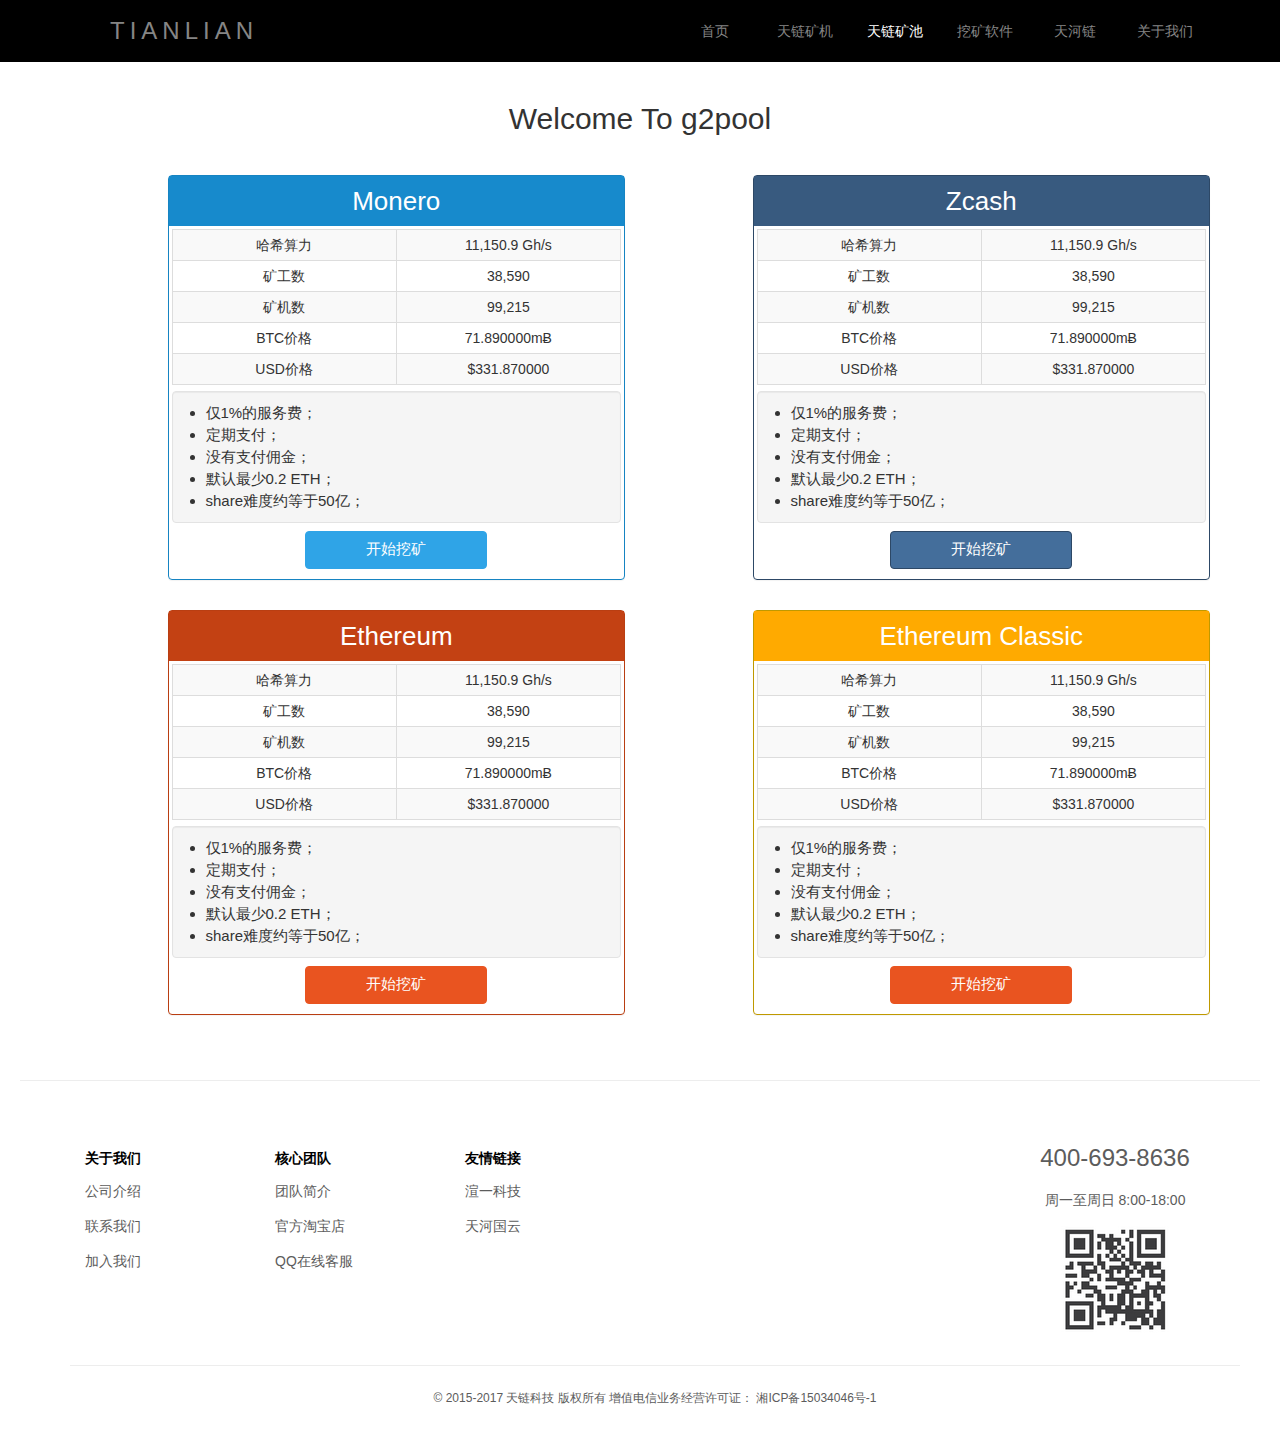
<file: pool.html>
﻿<!DOCTYPE html>
<html lang="en">
<head>
	<meta charset="UTF-8">
	<meta author="jin">
	<meta name="viewport" content="width=device-width,initial-scale=1,maximum-scale=1,minimum-scale=1">
	<meta http-equiv="X-UA-Compatible" content="IE=10,chrome=1">
	<meta name="keywords" content="湖南天链，天链科技，天链，比特币，区块链，矿池">
	<meta name="description" content="湖南天链科技有限公司，是一家专注区块链技术及应用解决方案的互联网科技公司">
	<title>天河链</title>
	<link rel="stylesheet" type="text/css" href="lib/bootstrap.min.css">
	<link rel="stylesheet" type="text/css" href="css/all.css">
	<link rel="stylesheet" type="text/css" href="css/responsive.css">
	<!--[if lt IE 9]><link rel="stylesheet" type="text/css" href="css/ie.css"><![endif]-->
</head>
<body>
	<nav><!--[if lt IE 9]><div class="nav"><![endif]-->
		<div class="container">
		    <div class="logo-img">TIANLIAN</div>
		    <ul class="nav-list">
		    	<li><a href="/">首页</a></li>
		    	<li><a href="miner.html">天链矿机</a></li>
		    	<li><a href="pool.html" class="active">天链矿池</a></li>
		    	<li><a href="download.html">挖矿软件</a></li>
		    	<li><a href="ico.html">天河链</a></li>
		    	<li><a href="about_us.html">关于我们</a></li>
		    </ul>
		</div>
	<!--[if lt IE 9]></div><![endif]-->
	</nav>

	<div class="pool-list">
		<div class="container">
			<h2>Welcome To g2pool</h2>
			<div class="row">
				<div class="col-lg-5 col-lg-offset-1 col-md-6">
					<div class="pool monero">
						<h3><i></i><a href="">Monero</a></h3>
						<div class="table-area">
							<table class="table table-striped table-bordered table-hover table-condensed">
								<tbody>
									<tr>
										<td>哈希算力</td>
										<td>11,150.9 Gh/s</td>
									</tr>
									<tr>
										<td>矿工数</td>
										<td>38,590</td>
									</tr>
									<tr>
										<td>矿机数</td>
										<td>99,215</td>
									</tr>
									<tr>
										<td>BTC价格</td>
										<td>71.890000mɃ</td>
									</tr>
									<tr>
										<td>USD价格</td>
										<td>$331.870000</td>
									</tr>
								</tbody>
							</table>
						</div>
						<div class="list-area">
							<ul>
								<li>仅1%的服务费；</li>
								<li>定期支付；</li>
								<li>没有支付佣金；</li>
								<li>默认最少0.2 ETH；</li>
								<li>share难度约等于50亿；</li>
							</ul>
						</div>
						<div>
							<a href="" class="btn btn-monero">开始挖矿</a>
						</div>
					</div>
				</div>	

				<div class="col-lg-5 col-lg-offset-1 col-md-6">
					<div class="pool zcash">
						<h3><i></i><a href="">Zcash</a></h3>
						<div class="table-area">
							<table class="table table-striped table-bordered table-hover table-condensed">
								<tbody>
									<tr>
										<td>哈希算力</td>
										<td>11,150.9 Gh/s</td>
									</tr>
									<tr>
										<td>矿工数</td>
										<td>38,590</td>
									</tr>
									<tr>
										<td>矿机数</td>
										<td>99,215</td>
									</tr>
									<tr>
										<td>BTC价格</td>
										<td>71.890000mɃ</td>
									</tr>
									<tr>
										<td>USD价格</td>
										<td>$331.870000</td>
									</tr>
								</tbody>
							</table>
						</div>
						<div class="list-area">
							<ul>
								<li>仅1%的服务费；</li>
								<li>定期支付；</li>
								<li>没有支付佣金；</li>
								<li>默认最少0.2 ETH；</li>
								<li>share难度约等于50亿；</li>
							</ul>
						</div>
						<div>
							<a href="" class="btn btn-info btn-zec">开始挖矿</a>
						</div>
					</div>
				</div>	

				<div class="col-lg-5 col-lg-offset-1 col-md-6">
					<div class="pool eth">
						<h3><i></i><a href="">Ethereum</a></h3>
						<div class="table-area">
							<table class="table table-striped table-bordered table-hover table-condensed">
								<tbody>
									<tr>
										<td>哈希算力</td>
										<td>11,150.9 Gh/s</td>
									</tr>
									<tr>
										<td>矿工数</td>
										<td>38,590</td>
									</tr>
									<tr>
										<td>矿机数</td>
										<td>99,215</td>
									</tr>
									<tr>
										<td>BTC价格</td>
										<td>71.890000mɃ</td>
									</tr>
									<tr>
										<td>USD价格</td>
										<td>$331.870000</td>
									</tr>
								</tbody>
							</table>
						</div>
						<div class="list-area">
							<ul>
								<li>仅1%的服务费；</li>
								<li>定期支付；</li>
								<li>没有支付佣金；</li>
								<li>默认最少0.2 ETH；</li>
								<li>share难度约等于50亿；</li>
							</ul>
						</div>
						<div>
							<a href="" class="btn btn-eth">开始挖矿</a>
						</div>
					</div>
				</div>	

				<div class="col-lg-5 col-lg-offset-1 col-md-6">
					<div class="pool etc">
						<h3><i></i><a href="">Ethereum Classic</a></h3>
						<div class="table-area">
							<table class="table table-striped table-bordered table-hover table-condensed">
								<tbody>
									<tr>
										<td>哈希算力</td>
										<td>11,150.9 Gh/s</td>
									</tr>
									<tr>
										<td>矿工数</td>
										<td>38,590</td>
									</tr>
									<tr>
										<td>矿机数</td>
										<td>99,215</td>
									</tr>
									<tr>
										<td>BTC价格</td>
										<td>71.890000mɃ</td>
									</tr>
									<tr>
										<td>USD价格</td>
										<td>$331.870000</td>
									</tr>
								</tbody>
							</table>
						</div>
						<div class="list-area">
							<ul>
								<li>仅1%的服务费；</li>
								<li>定期支付；</li>
								<li>没有支付佣金；</li>
								<li>默认最少0.2 ETH；</li>
								<li>share难度约等于50亿；</li>
							</ul>
						</div>
						<div>
							<a href="" class="btn btn-eth">开始挖矿</a>
						</div>
					</div>
				</div>		
			</div>
		</div>
	</div>

	<footer><!--[if lt IE 9]><div class="footer"><![endif]-->
		<div class="container">
			<div class="col-lg-2 about">
				<h4>关于我们</h4>
				<p><a href="about_us.html">公司介绍</a></p>
				<p><a href="contact.html">联系我们</a></p>
				<p><a href="recruitment.html">加入我们</a></p>
			</div>
			<div class="col-lg-2 address">
				<h4>核心团队</h4>
				<p><a href="team.html">团队简介</a></p>
				<p><a href="https://shop223403712.taobao.com/?spm=a1z10.1-c.0.0.45ee61bbuDVsKj" target="_blank">官方淘宝店</a></p>
				<p><a href="tencent://message/?Menu=yes&uin=3398593062& Service=300&sigT=45a1e5847943b64c6ff3990f8a9e644d2b31356cb0b4ac6b24663a3c8dd0f8aa12a595b1714f9c">QQ在线客服</a></p>
			</div>
			<div class="col-lg-2 link">
				<h4>友情链接</h4>
				<p><a href="http://www.fastrender.cn" target="_blank">渲一科技</a></p>
				<p><a href="http://www.tianhecloud.com" target="_blank">天河国云</a></p>
			</div>
			<div class="col-lg-2 col-lg-offset-4 phone">
				<p class="phone-num">400-693-8636</p>
				<p>周一至周日 8:00-18:00</p>
				<img src="imgs/qrcode.png" alt="天链科技" alt="天链科技二维码">
			</div>
			<div class="clear"></div>
			<div class="bottom">
				<p>© 2015-2017 天链科技 版权所有 增值电信业务经营许可证： 湘ICP备15034046号-1</p>
			</div>
		</div>
		<!--[if lt IE 9]></div><![endif]-->
	</footer>

<!--[if !IE]> --><script type="text/javascript" src="lib/jquery.min.js"></script><![endif]-->
<!--[if gte IE 9]><script type="text/javascript" src="lib/jquery.min.js"></script><![endif]-->
<!--[if lt IE 8]><script src="lib/v1.9.0.jquery.min.js"></script><![endif]-->

<script type="text/javascript" src="lib/bootstrap.min.js"></script>

<!-- HTML5 Shim and Respond.js IE8 support of HTML5 elements and media queries -->
<!--[if lt IE 9]>
    <script src="http://apps.bdimg.com/libs/html5shiv/3.7/html5shiv.min.js"></script>
    <script src="http://apps.bdimg.com/libs/respond.js/1.4.2/respond.min.js"></script>
<![endif]-->
<script type="text/javascript" src="js/all.js"></script>
<script type="text/javascript">
    $(function(){
	    playInTurn($(".play-list-area"),2500,1000,$(".play-list"));
    })
</script>
</body>
</html>
</file>
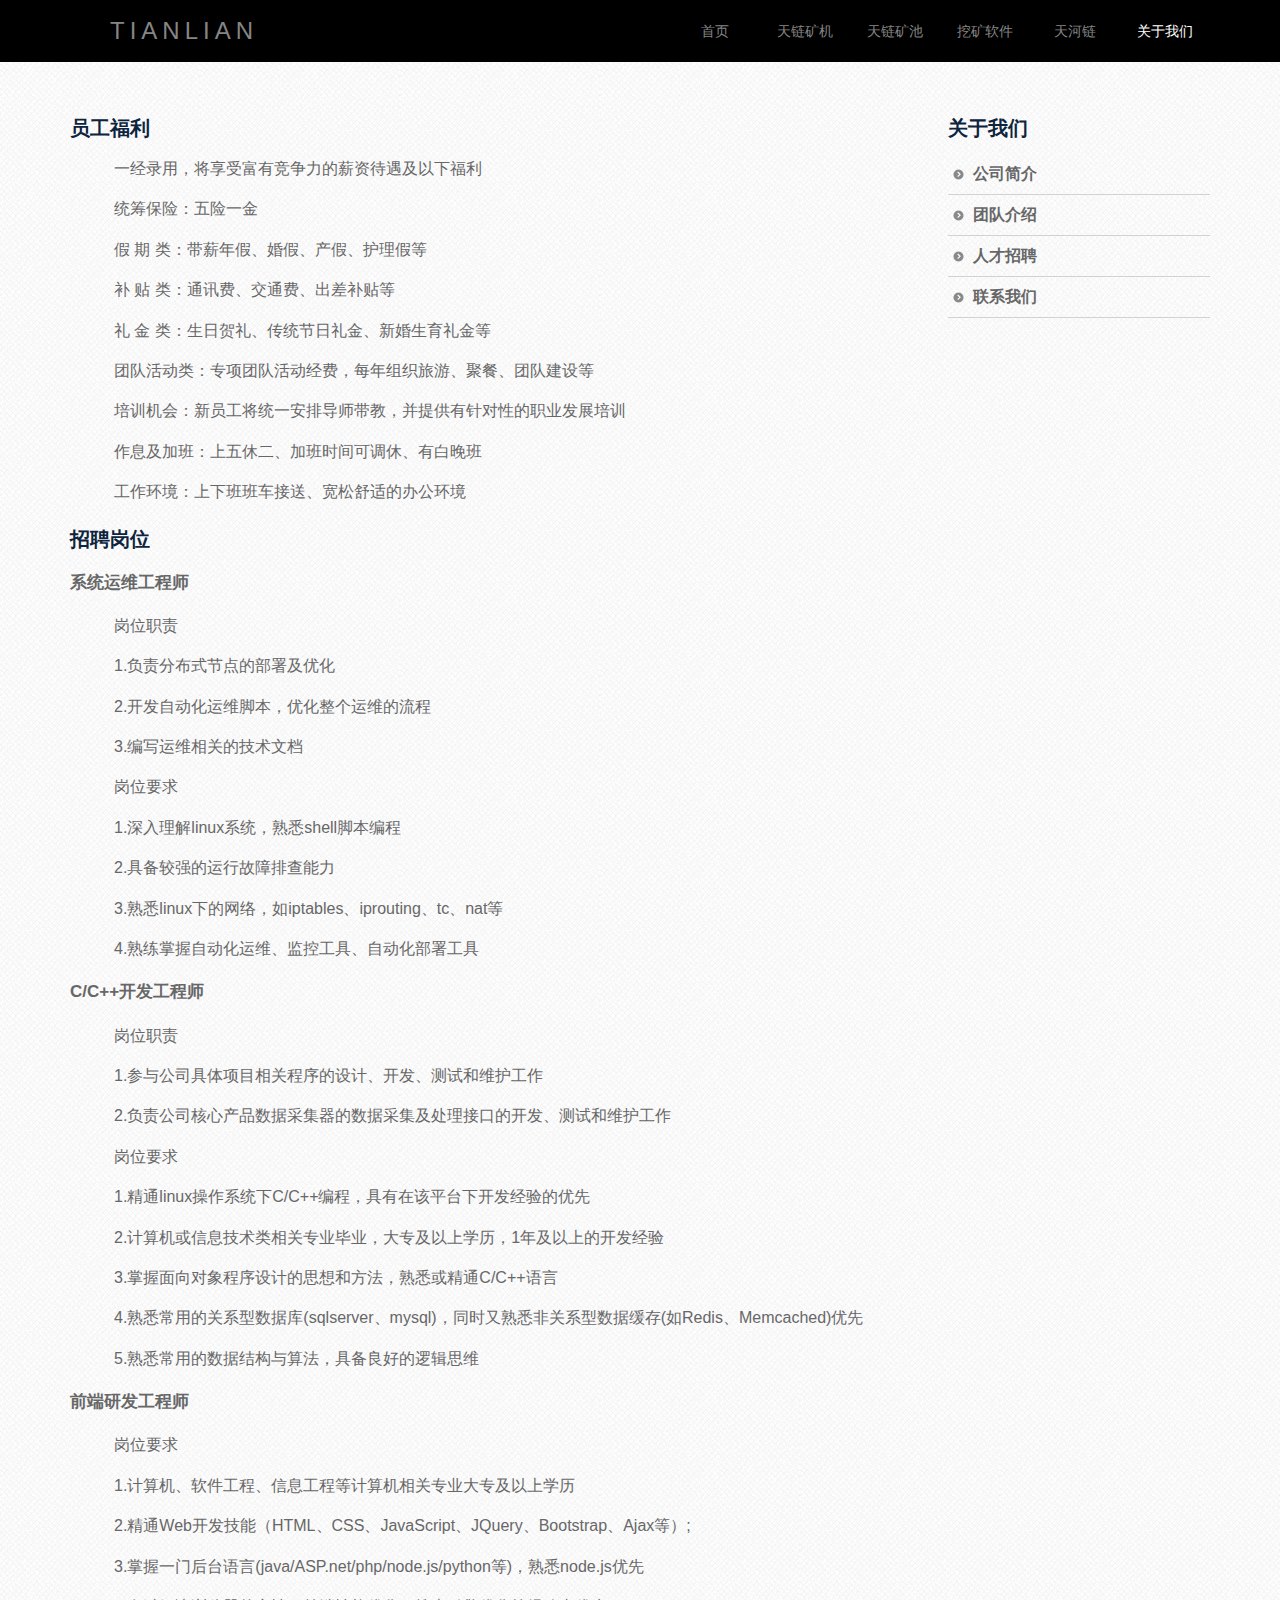
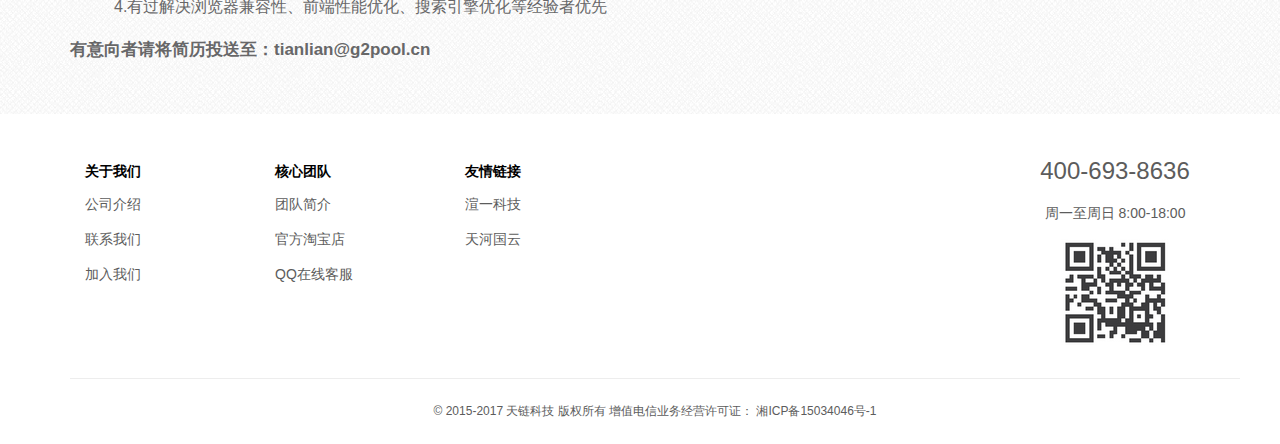
<file: recruitment.html>
﻿<!DOCTYPE html>
<html lang="en">
<head>
	<meta charset="UTF-8">
	<meta author="jin">
	<meta name="viewport" content="width=device-width,initial-scale=1,maximum-scale=1,minimum-scale=1">
	<meta http-equiv="X-UA-Compatible" content="IE=10,chrome=1">
	<meta name="keywords" content="湖南天链，天链科技，天链，比特币，区块链，矿池">
	<meta name="description" content="湖南天链科技有限公司，是一家专注区块链技术及应用解决方案的互联网科技公司">
	<title>湖南天链科技有限公司</title>
	<link rel="stylesheet" type="text/css" href="lib/bootstrap.min.css">
	<link rel="stylesheet" type="text/css" href="css/all.css">
	<link rel="stylesheet" type="text/css" href="css/responsive.css">
	<!--[if lt IE 9]><link rel="stylesheet" type="text/css" href="css/ie.css"><![endif]-->
</head>
<body>
	<nav><!--[if lt IE 9]><div class="nav"><![endif]-->
		<div class="container">
		    <div class="logo-img">TIANLIAN</div>
		    <ul class="nav-list">
		    	<li><a href="/">首页</a></li>
		    	<li><a href="miner.html">天链矿机</a></li>
		    	<li><a href="pool.html">天链矿池</a></li>
		    	<li><a href="download.html">挖矿软件</a></li>
		    	<li><a href="ico.html">天河链</a></li>
		    	<li><a href="about_us.html" class="active">关于我们</a></li>
		    </ul>
		</div>
	<!--[if lt IE 9]></div><![endif]-->
	</nav>

	<div class="introduction">
		<div class="container">
			<div class="row">
				<div class="col-lg-9">
					<h3>员工福利</h3>
					<p style="">一经录用，将享受富有竞争力的薪资待遇及以下福利</p>
					<p>统筹保险：五险一金 </p>
					<p>假 期 类：带薪年假、婚假、产假、护理假等</p>
					<p>补 贴 类：通讯费、交通费、出差补贴等</p>
					<p>礼 金 类：生日贺礼、传统节日礼金、新婚生育礼金等</p>
					<p>团队活动类：专项团队活动经费，每年组织旅游、聚餐、团队建设等</p>
					<p>培训机会：新员工将统一安排导师带教，并提供有针对性的职业发展培训</p>
					<p>作息及加班：上五休二、加班时间可调休、有白晚班</p>
					<p>工作环境：上下班班车接送、宽松舒适的办公环境</p>
					<h3>招聘岗位</h3>
					<strong>系统运维工程师</strong>
			        <p>岗位职责</p>
			        <p>1.负责分布式节点的部署及优化</p>
			        <p>2.开发自动化运维脚本，优化整个运维的流程</p>
			        <p>3.编写运维相关的技术文档</p>
			        <p>岗位要求</p>
			        <p>1.深入理解linux系统，熟悉shell脚本编程</p>
			        <p>2.具备较强的运行故障排查能力</p>
			        <p>3.熟悉linux下的网络，如iptables、iprouting、tc、nat等</p>
			        <p>4.熟练掌握自动化运维、监控工具、自动化部署工具</p>
			        <strong>C/C++开发工程师</strong>
			        <p>岗位职责</p>
			        <p>1.参与公司具体项目相关程序的设计、开发、测试和维护工作</p>
			        <p>2.负责公司核心产品数据采集器的数据采集及处理接口的开发、测试和维护工作</p>
			        <p>岗位要求</p>
			        <p>1.精通linux操作系统下C/C++编程，具有在该平台下开发经验的优先</p>
			        <p>2.计算机或信息技术类相关专业毕业，大专及以上学历，1年及以上的开发经验</p>
			        <p>3.掌握面向对象程序设计的思想和方法，熟悉或精通C/C++语言</p>
			        <p>4.熟悉常用的关系型数据库(sqlserver、mysql)，同时又熟悉非关系型数据缓存(如Redis、Memcached)优先</p>
			        <p>5.熟悉常用的数据结构与算法，具备良好的逻辑思维</p>
			        <strong>前端研发工程师</strong>
			        <p>岗位要求</p>
			        <p>1.计算机、软件工程、信息工程等计算机相关专业大专及以上学历</p>
			        <p>2.精通Web开发技能（HTML、CSS、JavaScript、JQuery、Bootstrap、Ajax等）;</p>
			        <p>3.掌握一门后台语言(java/ASP.net/php/node.js/python等)，熟悉node.js优先</p>
                                <p>4.有过解决浏览器兼容性、前端性能优化、搜索引擎优化等经验者优先</p>
			        <strong>有意向者请将简历投送至：tianlian@g2pool.cn</strong>
				</div>
				<div class="col-lg-3">
					<h3>关于我们</h3>
					<ul class="menu-list">
						<li><a href="about_us.html">公司简介</a></li>
						<li><a href="team.html">团队介绍</a></li>
						<li><a href="recruitment.html">人才招聘</a></li>
						<li><a href="contact.html">联系我们</a></li>
					</ul>
				</div>
			</div>
			
		</div>
	</div>

	<footer><!--[if lt IE 9]><div class="footer"><![endif]-->
		<div class="container">
			<div class="col-lg-2 about">
				<h4>关于我们</h4>
				<p><a href="about_us.html">公司介绍</a></p>
				<p><a href="contact.html">联系我们</a></p>
				<p><a href="recruitment.html">加入我们</a></p>
			</div>
			<div class="col-lg-2 address">
				<h4>核心团队</h4>
				<p><a href="team.html">团队简介</a></p>
				<p><a href="https://shop223403712.taobao.com/?spm=a1z10.1-c.0.0.45ee61bbuDVsKj" target="_blank">官方淘宝店</a></p>
				<p><a href="tencent://message/?Menu=yes&uin=3398593062& Service=300&sigT=45a1e5847943b64c6ff3990f8a9e644d2b31356cb0b4ac6b24663a3c8dd0f8aa12a595b1714f9c">QQ在线客服</a></p>
			</div>
			<div class="col-lg-2 link">
				<h4>友情链接</h4>
				<p><a href="http://www.fastrender.cn" target="_blank">渲一科技</a></p>
				<p><a href="http://www.tianhecloud.com" target="_blank">天河国云</a></p>
			</div>
			<div class="col-lg-2 col-lg-offset-4 phone">
				<p class="phone-num">400-693-8636</p>
				<p>周一至周日 8:00-18:00</p>
				<img src="imgs/qrcode.png" alt="天链科技" alt="天链科技二维码">
			</div>
			<div class="clear"></div>
			<div class="bottom">
				<p>© 2015-2017 天链科技 版权所有 增值电信业务经营许可证： 湘ICP备15034046号-1</p>
			</div>
		</div>
		<!--[if lt IE 9]></div><![endif]-->
	</footer>

<!--[if !IE]> --><script type="text/javascript" src="lib/jquery.min.js"></script><![endif]-->
<!--[if lte IE 8]><script src="http://cdn.bootcss.com/jquery/1.9.0/jquery.min.js"></script><![endif]-->
<!--[if gte IE 9]><script type="text/javascript" src="lib/jquery.min.js"></script><![endif]-->
<script type="text/javascript" src="lib/bootstrap.min.js"></script>

<!-- HTML5 Shim and Respond.js IE8 support of HTML5 elements and media queries -->
<!--[if lt IE 9]>
    <script src="http://apps.bdimg.com/libs/html5shiv/3.7/html5shiv.min.js"></script>
    <script src="http://apps.bdimg.com/libs/respond.js/1.4.2/respond.min.js"></script>
<![endif]-->
</body>
</html>
</file>
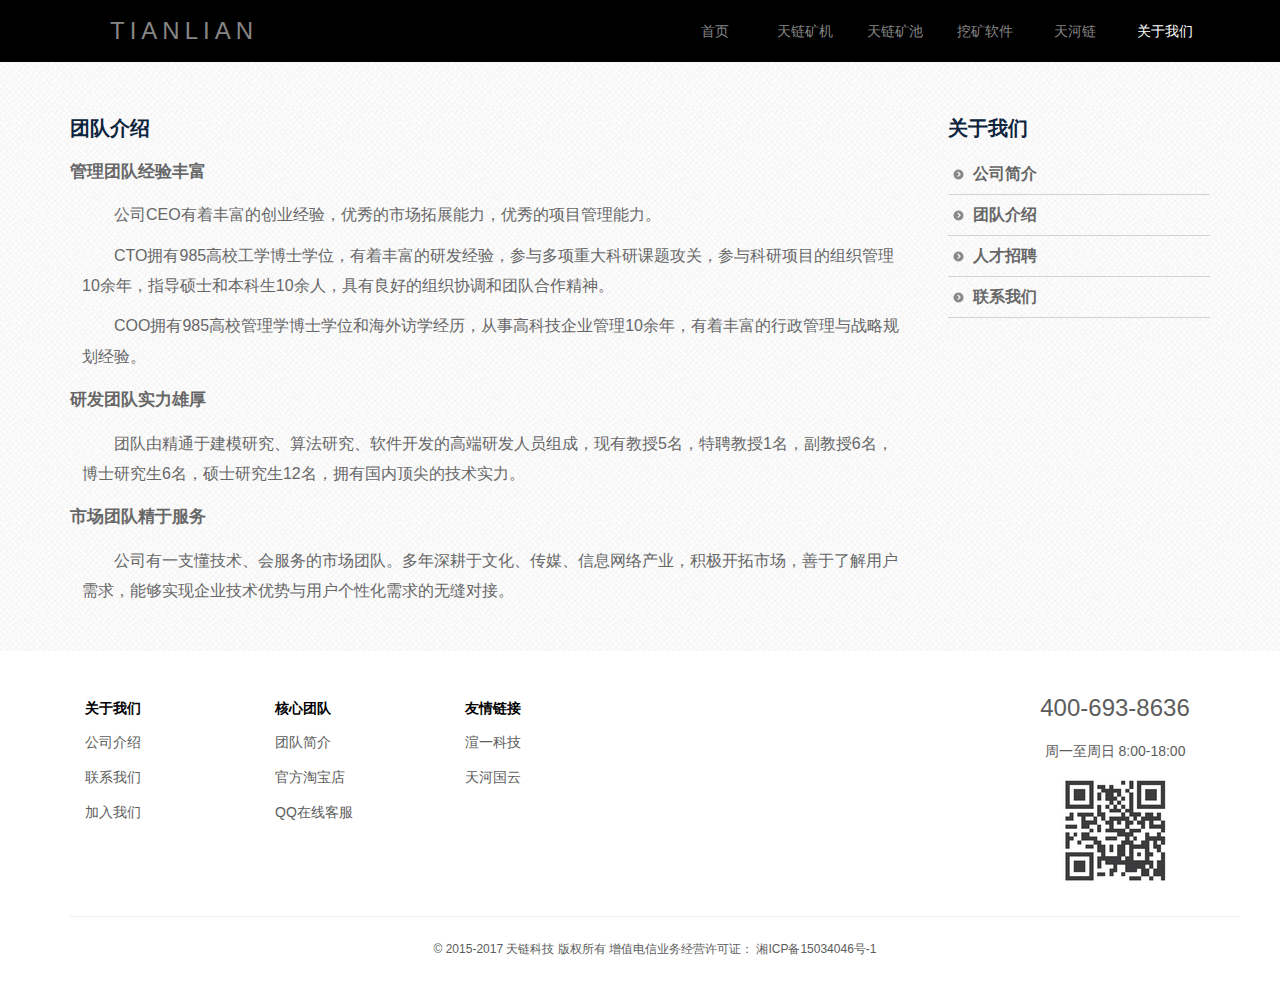
<file: team.html>
﻿<!DOCTYPE html>
<html lang="en">
<head>
	<meta charset="UTF-8">
	<meta author="jin">
	<meta name="viewport" content="width=device-width,initial-scale=1,maximum-scale=1,minimum-scale=1">
	<meta http-equiv="X-UA-Compatible" content="IE=10,chrome=1">
	<meta name="keywords" content="湖南天链，天链科技，天链，比特币，区块链，矿池">
	<meta name="description" content="湖南天链科技有限公司，是一家专注区块链技术及应用解决方案的互联网科技公司">
	<title>湖南天链科技有限公司</title>
	<link rel="stylesheet" type="text/css" href="lib/bootstrap.min.css">
	<link rel="stylesheet" type="text/css" href="css/all.css">
	<link rel="stylesheet" type="text/css" href="css/responsive.css">
	<!--[if lt IE 9]><link rel="stylesheet" type="text/css" href="css/ie.css"><![endif]-->
</head>
<body>
	<nav><!--[if lt IE 9]><div class="nav"><![endif]-->
		<div class="container">
		    <div class="logo-img">TIANLIAN</div>
		    <ul class="nav-list">
		    	<li><a href="/">首页</a></li>
		    	<li><a href="miner.html">天链矿机</a></li>
		    	<li><a href="pool.html">天链矿池</a></li>
		    	<li><a href="download.html">挖矿软件</a></li>
		    	<li><a href="ico.html">天河链</a></li>
		    	<li><a href="about_us.html" class="active">关于我们</a></li>
		    </ul>
		</div>
	<!--[if lt IE 9]></div><![endif]-->
	</nav>

	<div class="introduction">
		<div class="container">
			<div class="row">
				<div class="col-lg-9">
					<h3>团队介绍</h3>
			        <strong>管理团队经验丰富</strong>
			        <p>公司CEO有着丰富的创业经验，优秀的市场拓展能力，优秀的项目管理能力。</p>
			        <p>CTO拥有985高校工学博士学位，有着丰富的研发经验，参与多项重大科研课题攻关，参与科研项目的组织管理10余年，指导硕士和本科生10余人，具有良好的组织协调和团队合作精神。</p>
			        <p>COO拥有985高校管理学博士学位和海外访学经历，从事高科技企业管理10余年，有着丰富的行政管理与战略规划经验。</p>
			        <strong>研发团队实力雄厚</strong>
			        <p>团队由精通于建模研究、算法研究、软件开发的高端研发人员组成，现有教授5名，特聘教授1名，副教授6名，博士研究生6名，硕士研究生12名，拥有国内顶尖的技术实力。</p>
			        <strong>市场团队精于服务</strong>
			        <p>公司有一支懂技术、会服务的市场团队。多年深耕于文化、传媒、信息网络产业，积极开拓市场，善于了解用户需求，能够实现企业技术优势与用户个性化需求的无缝对接。</p>
				</div>
				<div class="col-lg-3">
					<h3>关于我们</h3>
					<ul class="menu-list">
						<li><a href="about_us.html">公司简介</a></li>
						<li><a href="team.html">团队介绍</a></li>
						<li><a href="recruitment.html">人才招聘</a></li>
						<li><a href="contact.html">联系我们</a></li>
					</ul>
				</div>
			</div>
			
		</div>
	</div>

	<footer><!--[if lt IE 9]><div class="footer"><![endif]-->
		<div class="container">
			<div class="col-lg-2 about">
				<h4>关于我们</h4>
				<p><a href="about_us.html">公司介绍</a></p>
				<p><a href="contact.html">联系我们</a></p>
				<p><a href="recruitment.html">加入我们</a></p>
			</div>
			<div class="col-lg-2 address">
				<h4>核心团队</h4>
				<p><a href="team.html">团队简介</a></p>
				<p><a href="https://shop223403712.taobao.com/?spm=a1z10.1-c.0.0.45ee61bbuDVsKj" target="_blank">官方淘宝店</a></p>
				<p><a href="tencent://message/?Menu=yes&uin=3398593062& Service=300&sigT=45a1e5847943b64c6ff3990f8a9e644d2b31356cb0b4ac6b24663a3c8dd0f8aa12a595b1714f9c">QQ在线客服</a></p>
			</div>
			<div class="col-lg-2 link">
				<h4>友情链接</h4>
				<p><a href="http://www.fastrender.cn" target="_blank">渲一科技</a></p>
				<p><a href="http://www.tianhecloud.com" target="_blank">天河国云</a></p>
			</div>
			<div class="col-lg-2 col-lg-offset-4 phone">
				<p class="phone-num">400-693-8636</p>
				<p>周一至周日 8:00-18:00</p>
				<img src="imgs/qrcode.png" alt="天链科技" alt="天链科技二维码">
			</div>
			<div class="clear"></div>
			<div class="bottom">
				<p>© 2015-2017 天链科技 版权所有 增值电信业务经营许可证： 湘ICP备15034046号-1</p>
			</div>
		</div>
		<!--[if lt IE 9]></div><![endif]-->
	</footer>

<!--[if !IE]> --><script type="text/javascript" src="lib/jquery.min.js"></script><![endif]-->
<!--[if lte IE 8]><script src="http://cdn.bootcss.com/jquery/1.9.0/jquery.min.js"></script><![endif]-->
<!--[if gte IE 9]><script type="text/javascript" src="lib/jquery.min.js"></script><![endif]-->
<script type="text/javascript" src="lib/bootstrap.min.js"></script>

<!-- HTML5 Shim and Respond.js IE8 support of HTML5 elements and media queries -->
<!--[if lt IE 9]>
    <script src="http://apps.bdimg.com/libs/html5shiv/3.7/html5shiv.min.js"></script>
    <script src="http://apps.bdimg.com/libs/respond.js/1.4.2/respond.min.js"></script>
<![endif]-->
</body>
</html>
</file>
<file: css/all.css>
html,
body{
	width: 100%;
	font-family: "Arial", "SimHei", "sans-serif", "Menlo";
	min-width: 1280px; 
}
a:hover,a:visited,a,a:active,a:link{
	color: inherit;
	text-decoration: none;
}
@font-face{
	font-family: 'lighter';
	src: url('../fonts/lighter.ttf')  format('truetype');
        src: url('../fonts/lighter.eot');
        src: url('../fonts/lighter.eot?#iefix') format('embedded-opentype'),
             url('../fonts/lighter.woff') format('woff'),
             url('../fonts/lighter.svg#fzlantingheis-ul-gbregular') format('svg');
}
*{
	padding: 0;
	margin: 0;
}
ul,li{
	list-style: none;
}

nav{
	height: 62px;
	line-height: 62px;
	width: 100%;
	background: #000;
}
nav .logo-img{
	margin-left: 40px;
	display: block;
	width: 150px;
	height: 62px;
	color: #858585;
	font-family: "microsoft yahei",Helvetica,Arial;
	font-size: 24px;
	float: left;
	letter-spacing: 5px;
}
nav .nav-list{
	float: right;
    font-weight: 100;
    font-size: 14px;
    margin-bottom: 0;
}
nav .nav-list li{
	width: 90px;
	text-align: center;
	height: 100%;
	text-align: center;
	float: left;
}
nav .nav-list li a{
	color: #858585;
}
nav .nav-list li a:hover{
    color: #fff;
}
.clear{
	clear: both;
}
.active{
	color: #fff!important;
}

/*index.html*/
.miner-machine{
	width: auto;
	height: 720px;
	position: relative;
	overflow: hidden;
	background: #F5F5F5;
	overflow: hidden;
}
.miner-machine .play-list-area{
	width: 400%;
	position: absolute;
}
.miner-machine .container-head {
	padding-left: 200px;
	position: absolute;
	top: 0;
	left: 0;
	z-index: 10;
	width: 100%;
	height: 100%;
}
@media (max-width: 1400px){
	.miner-machine .container-head {
		padding-left: 60px;
	}
}
.miner-machine .container-head h1{
	font-size: 54px;
	font-weight: 100;
	padding-top: 170px;
	font-family: "microsoft yahei",Helvetica,Arial;
	letter-spacing: 15px;
}
.miner-machine .container-head h2{
	font-size: 24px;
	font-weight: 400;
	padding-bottom: 50px;
	font-family: Georgia;
	margin-top: 0;
}
.miner-machine .container-head h2 span{
	font-size: 28px;
	font-weight: 700;
}
.miner-machine .container-head h3{
	font-size: 32px;
	font-weight: 700;
	margin-bottom: 5px;
}
.miner-machine .container-head p{
	font-family: "microsoft yahei",Helvetica,Arial,sans-serif;
	font-size: 22px;
	margin-bottom: 5px;
	font-weight: 100;
}
.miner-machine .container-head .btn{
    color: #fff;
    width: 146px;
    height: 40px;
    line-height: 40px;
    margin: 50px 0 0 0;
    padding: 0;
	background: #066CFF;
}
.miner-machine img{
	vertical-align: middle;
	height: 720px;
	max-width: 100%;
	width: 100%;
	display: block;
	z-index: 1;
}
.miner-machine .container-left-head {
	float: right;
	width: 50%;
	height: 100%;
}
.miner-machine .center{
	width: 1560px;
	margin: 0 auto;
	height: auto;
	overflow: hidden;
}
.miner-machine .play{
	position: relative;
	width: 25%;
	float: left;
}
.miner-machine .left-img{
	width: 50%;
	height: 100%;
}
.miner-machine .container-left-head h1{
	padding: 180px 0 40px 150px;
    font-size: 50px;
    font-weight: 700;
    letter-spacing: 12px;
}
.miner-machine .container-left-head ul {
	padding-left: 150px;
}
.miner-machine .container-left-head ul li{
	color: #066CFF;
	font-size: 32px;
	font-family: 'lighter';
	position: relative;
	padding-left: 35px;
	margin-bottom: 8px;
	letter-spacing: 8px;
}
.miner-machine .container-left-head ul li:before{
	position: absolute;
	left: 0;
	width: 12px;
	height: 12px;
	top: 50%;
	margin-top: -6px;
	background: #066CFF;
	content: '';
	border-radius: 100%;
	behavior: url("../lib/PIE.htc");
}
.miner-machine  img.monitored-platform{
	height: 550px;
	margin: 60px 0 0 0;
	width: auto;
	display: block;
}
.miner-machine .dagmin{
	text-align: center;
	padding-top: 60px;
}
.miner-machine .dagmin .software {
	float: right;
	text-align: center;
}
.miner-machine .dagmin .software h3{
	font-size: 40px;
}
.miner-machine .dagmin .software h4{
	font-size: 24px;
	padding: 5px 0 45px 0;
}
.miner-machine .dagmin .software .imgarea{
	width: 500px;
	height: 398px;
	display: inline-block;
	background-color: transparent; 
	background-size: 100% auto;
	/*box-shadow: 3px 4px 6px #333;*/
}
.miner-machine .dagmin .software img{
	width: 500px;
	height: auto;
}
.download-bg .infobox,
.miner-machine .dagmin .infobox{
	text-align: left;
	padding-left: 100px;
}
.download-bg .infobox p,
.miner-machine .dagmin .infobox p{
	line-height: 28px;
	font-family: "Microsoft YaHei","Helvetica Neue",Helvetica,Arial,sans-serif;
	font-size: 16px;
    max-width: 430px;
    color: #585858;
    word-break: break-all;
    overflow: hidden;
}
.download-bg .infobox a.btn,
.miner-machine .dagmin .infobox a.btn{
    background-image: url('../imgs/download_pic_blue.png');
    background-repeat: no-repeat;
    background-position: 25px center;
    display: block;
    width: 190px;
    height: 56px;
    color: #03a9f4;
    transition: all .3s ease;
    line-height: 56px;
    padding: 0;
    border: 1px solid #03a9f4;
    border-radius: 2px;
    behavior: url("../lib/PIE.htc");
    font-size: 18px;
}
.download-bg .infobox a.btn:hover,
.miner-machine .dagmin .infobox a.btn:hover{
	color:#fff;background-color:#03a9f4;
}
.download-bg .infobox h2,
.miner-machine .dagmin .infobox h2{
	line-height: 65px;
    color: #585858;
    font-weight: bold;
    font-size: 45px;
}

/*miner.html*/
.content{
	width: 100%;
	height: auto;
	padding: 0 0 30px 0;
	background: #ededed;
}
.content .container .product{
	line-height: 80px;
	height: 80px;
	color: #9b9b9b;
	font-size: 1.5rem;
}
.content .container .product ul li{
	float: left;
	width: auto;
	padding: 0 25px;
	text-align: left;
	cursor: pointer;
}
.content .container .product ul li:first-child{
	margin-left: 15px;
}
.content .container .product ul li:hover{
	color: #ccc;
}
.content .container .miner{
	width: 100%;
	overflow: hidden;
	background: #fff;
	height: 388px;
	position: relative;
	z-index: 100;
}
.content .container .miner .machine{
	position: relative;
	z-index: 2;
	letter-spacing: 5px;
}
.content .container .miner .machine h3{
	font-size: 40px;
	color: #010000;
	padding: 50px 0 5px 50px;
	font-weight: 700;
}
.content .container .miner .machine p{
	font-size: 32px;
	color: #030104;
	font-weight: 100;
	padding: 0 0 10px 50px;
}
.content .container .miner .machine .btn{
    background: #066CFF;
    width: 175px;
    height: 44px;
    line-height: 44px;
    padding: 0;
    margin: 25px 0 0 70px;
    font-size: 20px;
    color: #fff;
    border-radius: 9px;
    behavior: url("../lib/PIE.htc");
}
.content .container .miner a.taobao-link{
    display: block;
    width: 100%;
    height: 100%;
    position: absolute;
    top: 0;
    left: 0;
    overflow: hidden;
    z-index: 1;
}
.content .container .miner a.taobao-link img{
	height: 100%;
    float: right;
}
.content .container .miner-list{
	background: #fff;
	width: 100%;
	margin-top: 30px;
	padding: 0;
	height: auto;
	overflow: hidden;
	min-height: 405px;
}
.content .container .miner-list ul li{
	padding: 0;
    /*text-align: center;
    background: #fff;
    border-width: 0 2px 2px 0;
    border-style: solid;
    border-color: #ededed; 
    cursor: pointer;*/
    text-align: center;
    background: #fff;
    padding: 0 4px 40px 0;
    border: 1px solid #ededed;
    border-style: solid;
    cursor: pointer;
} 
.content .container .miner-list ul li:hover{
    box-shadow: inset 0 0 15px rgba(0,0,0,.08);
}
.content .container .miner-list ul li:nth-of-type(4n){
	border-width: 0 0 2px 0;
}
.content .container .miner-list ul li a{
	vertical-align: middle;
	height: 279px;
	background: #fff;
	width: 285px;
	text-align: center;
	display: table-cell;
	overflow: hidden;
}
.content .container .miner-list ul li img{
	width: 100%;
	height: auto;
	display: inline-block;
	vertical-align: middle;
	max-height: 279px;
}
.content .container .miner-list ul li h3{
	font-family: Arial;
    font-weight: 600;
    font-size: 15px;
    color: #262626;
    letter-spacing: 0;
    line-height: 20px;
}
.content .container .miner-list ul li p.title{
	font-size: 1.2rem;
    color: #9B9B9B;
    letter-spacing: 0;
    line-height: 21px;
    margin: 0;
    height: 42px;
    overflow: hidden;
}
.content .container .miner-list ul li p.price{
    font-family: Arial;
    font-weight: bold;
    font-size: 24px;
    color: #888;
    letter-spacing: 0px;
    line-height: 24px;
}
.content .container .miner-list ul li .more-btn{
    background-color: white;
    width: 100px;
    height: 30px;
    border: 1px solid #9B9B9B;
    border-radius: 4px;
    behavior: url("../lib/PIE.htc");
    font-size: 14px;
    color: #9B9B9B;
    letter-spacing: 0;
    line-height: 30px;
    padding: 0;
    display: none;
}
.content .container .miner-list ul li a.img-area img{
	width: 70%;
}


footer ,.footer{
	padding-top: 40px;
	font-size: 14px;
}
footer h4{
	font-size: 14px;
	color: #000;
	font-weight: 700;
	margin-bottom: 15px;
}
footer p{
	color: #5C5C5C;
	margin-bottom: 15px;
}
footer .phone{
	text-align: center;
}
footer .phone-num{
    font-size: 24px;
}
footer .bottom{
	width: 1170px;
	margin: 25px auto 0;
	border-top: 1px solid #ededed;
	height: 65px;
	line-height: 65px;
	text-align: center;
}
footer .bottom p{
	font-size: 12px;
}
footer a:hover{
	color: #337ab7;
}


/*ico.html*/
.ico-play{
	width: 100%;
	height: 728px;
	overflow-x: hidden;
	position: relative;
}
.ico-play .ico-play-list{
	width: 200%;
	position: absolute;
	height: 100%;
	top: 0;
	left: 0;
}
.center-slide{
	width: 100%;
	height: 455px;
	background: #032934 url('../imgs/loading.gif') center center no-repeat;
	background-size: cover;
	position: relative;
}
.center-slide .container-slide {
	border-top: 1px solid #101012;
	padding: 0 0 0 200px;
}
.center-slide .container-slide h3{
	margin-top: 0;
	padding-top: 70px;
	color: #fff;
	font-size: 60px;
	letter-spacing: 15px;
	padding-bottom: 40px;
}
.center-slide .container-slide p{
	font-size: 24px;
	color: #0666FE;
	letter-spacing: 5px;
}
.center-slide-sec{
	width: 50%;
	height: 100%;
	float: left;
	background: #fff url('../imgs/payments.jpg') right top no-repeat;
	background-size: auto 100%;
}
ul.play-list{
	position: absolute;
	bottom: 110px;
	left: 50%;
	margin-left: -30px;
	z-index: 100;
}
ul.play-list li{
	margin-right: 12px;
    width: 16px;
    height: 16px;
    float: left;
    border-radius: 100%;
    behavior: url("../lib/PIE.htc");
    background: #fff;
    cursor: pointer;
}
ul.play-list li.active{
	background: #066CFF;
}
.miner-machine .play-list{
	bottom: 50px;
}

.advantage{
	background: #fff;
	text-align: center; 
	padding: 50px 0 80px;
}
.advantage .container {
	width: 1420px;
}
.advantage .container > div .img-logo{
	width: 220px;
	display: inline-block;
	height: 220px;
	background: transparent;
	border-radius: 100%;
	behavior: url("../lib/PIE.htc");
	background: #ededed url('../imgs/logo1.png') no-repeat center center;
	background-size: 40% auto;
	background-clip: content-box;
}
.advantage .container > div:nth-of-type(2) .img-logo{
    background-image: url('../imgs/logo2.png');
}
.advantage .container > div:nth-of-type(3) .img-logo{
    background-image: url('../imgs/logo3.png');
}
.advantage .container > div:nth-of-type(4) .img-logo{
    background-image: url('../imgs/logo4.png');
}
.advantage .container h3{
	font-size: 54px;
	padding: 10px 0 60px;
	font-weight: 100;
	font-family: 'lighter';
	letter-spacing: 15px;
	color: #000;
}
.advantage .container h4{
	font-size: 28px;
	padding-bottom: 10px;
	font-weight: 100;
	font-family: 'lighter';
	letter-spacing: 7px;
	color: #000;
}
.advantage .container p{
	margin-bottom: 7px;
	font-weight: 100;
	font-size: 15px;
	color: #3A3A3A;
}

.character{
	display: none;
	padding: 30px 0 50px;
	text-align: center;
	border-bottom: 1px solid #F6F6F6;
}
.character .container{
	width: 1552px;
	padding: 0;
}
.application h3,
.character .container h3{
	font-size: 60px;
	letter-spacing: 15px;
	padding: 10px 0 65px;
	font-family: 'lighter';
	font-weight: 100;
}
.character .container .square{
	width: 316px;
	height: 395px;
	float: left;
	margin-right: 96px;
}
.character .container .square:last-of-type{
	margin-right: 0;
}
.character .container .square .top{
	height: 295px;
	width: 100%;
	background: url('../imgs/link.png');
	background-size: 100% 100%;
}
.character .container .square .bottom{
	height: 100px;
	width: 100%;
	background: #E5E5E5;
	padding-top: 14px; 
}
.character .container .square .bottom p{
	text-align: center;
	font-size: 14px;
	margin-bottom: 4px;
	letter-spacing: 3px;
	color: #464646;
}  
.application{
	text-align: left;
	padding-left: 200px;
	border-bottom: 1px solid #ededed;
	padding: 30px 0 80px 200px;
	overflow: hidden;
	background: #ededed no-repeat right center;
	/*background-size: auto 100%;*/
	height: 580px;
	position: relative;
}
/*.application::after{
    content: '';
    position: absolute;
    top: 0;
    left: 0;
    width: 100%;
    height: 100%;
    background-size: cover;
    background: url('http://www.fastrender.cn/img/bg.png');
    z-index: 10;
}*/
.application .container{
	position: relative;
	z-index: 100;
}
.application .container div{
	text-align: left;
	padding-left: 100px;
}

.application .container-word h4{
	text-align: left;
	color: #333;
	font-size: 26px;
	padding-bottom: 0px;
	margin-top: 30px;
	line-height: 62px;
}
.application .container-word h4 i{
	width: 50px;
	height: 62px;
	display: inline-block;
	float: left;
	background: url('../imgs/1.png');
	margin-right: 25px;
}
.application .container-word h4:nth-of-type(2) i{
	background: url('../imgs/2.png');
}
.application .container-word  ul{
    padding-left: 94px;
}
.application .container-word li{
    /*color: #0666FE;*/
    font-size: 20px;
    position: relative;
    list-style-type: disc;
    line-height: 1.8;
    padding-left: 8px;
}
.application h3{
	padding: 0;
	text-align: center;
	margin-left: -240px;
}
/*.application > div:nth-of-type(1){
	background: url('../imgs/payments.jpg');
	height: 480px;
	background-size: cover;
}
.application > div:nth-of-type(2){
	background: url('../imgs/bg.jpg');
	height: 480px;
	background-size: cover;
}*/

/*about_us.html*/
.introduction{
	background: url('../imgs/bg-pattern.png') repeat top left scroll;
	padding: 35px 0;
}
.introduction .row h3{
	font-size: 20px;
    font-family: 'Open Sans', sans-serif;
    color: #0c243d;
    font-style: normal;
    font-weight: 800;
    padding-bottom: 5px;
}
.introduction .row img{
	display: block;
	margin: 15px auto 25px;
}
.introduction .row p{
	font-size: 16px;
    font-family: 'NSimSun', sans-serif;
    color: #676768;
    font-style: normal;
    line-height: 1.9;
    font-weight: 400;
    padding: 0 12px;
    text-indent: 32px;
}
.introduction .row .menu-list{
	font-size: 12px;
    font-family: 'Open Sans', sans-serif;
    color: #676768;
    font-style: normal;
    font-weight: 400;
}
.introduction .row .menu-list li a{
	background: url('../imgs/widget-links.png') no-repeat 5px center;
    border-bottom: 1px solid #d3d2d2 !important;
    color: #676768 !important;
    display: block;
    padding: 5px 0px 5px 25px;
    font-weight: 700;
    font-size: 16px;
    line-height: 30px;
}
.introduction .row .menu-list li:hover{ 
    background-color: #e5e2e2;
    border-color: #d3d2d2 !important;
    color: #6C6D03 !important;
}
.introduction .row strong{
    color: #676768;
    font-style: normal;
    font-size: 17px;
    margin: 16px 0;
    display: block;
}


/*download.html*/
.download-bg{
	width: 100%;
	height: 515px;
	background: url('../imgs/bg1.jpg') center top;
    background-size: cover;
}
.download-area {
	padding: 10px 0 35px;
    border-bottom: 1px solid #ededed;
    background: #f8f8f8;
}
.download-area h3{
	line-height: 44px;
    font-size: 26px;
    color: rgb(42, 106, 142);
    display: inline-block;
    padding-left: 40px;
}
.download-area span{
	display: inline-block;
	margin-left: 40px;
    font-family: 'SimSun';
    font-size: 14px;
    color: rgb(42, 106, 142);
}
.download-area ul{
	padding-top: 20px;
}
.download-area ul li{
	float: left;
	width: 50%;
	margin-bottom: 20px;
	text-align: center;
}
.download-area ul li .version{
	display: inline-block;
	padding: 10px 35px;
	border: 1px solid #ACDEF7;
	border-radius: 5px;
}
.download-area  h4{
	font-family: Arial, 'Microsoft YaHei';
    line-height: 32px;
    padding-bottom: 10px;
    font-size: 19px;
    color: rgb(89, 86, 86);
}
.download-area ul li p a{
	text-decoration: underline;
	font-size: 14px;
	color: #337ab7;
}
.download-area ul li p a:hover{
    color: rgb(42, 106, 142);
}
.download-area .product-char h3{
	margin-bottom: 20px;
	padding-left: 0;
}
.download-area .product-char p{
	font-size: 14px;
	margin-bottom: 8px; 
}
.download-bg .infobox {
	padding-left: 0;
}
.download-bg .infobox h2{
    padding-top: 87px;
    line-height: 1.4;
    font-size: 35px;
}

/*pool.html*/
.pool-list{
	text-align: center;
	overflow: hidden;
	font-family: "Ubuntu",Tahoma,"Helvetica Neue",Helvetica,Arial,sans-serif;
	margin: 20px;
	padding: 0 0 35px 0;
	border-bottom: 1px solid #ededed;
}
.pool-list .pool{
	/*border: 1px solid #e95420;*/
	border-radius: 4px;
    -webkit-box-shadow: 0 1px 1px rgba(0,0,0,0.05);
    box-shadow: 0 1px 1px rgba(0,0,0,0.05);
    margin-bottom: 30px;
}
.pool-list h2{
	margin-bottom: 40px;
}
.pool-list .pool h3{
    color: #fff;
    /*background-color: #e95420;
    border-color: #e95420;*/
    margin: 0;
    font-size: 26px;
    line-height: 50px;
}
.pool-list .pool .table-area{
	padding: 3px;
}
.pool-list .pool table {
	margin-bottom: 0;
}
.pool-list .pool table tr td{
	width: 50%;
}
.pool-list .pool .list-area{
	padding: 3px;
}
.pool-list .pool ul{
	min-height: 20px;
    padding: 10px 8px;
    margin-bottom: 5px;
    background-color: #f5f5f5;
    border: 1px solid #e3e3e3;
    border-radius: 4px;
    -webkit-box-shadow: inset 0 1px 1px rgba(0,0,0,0.05);
    box-shadow: inset 0 1px 1px rgba(0,0,0,0.05);
    text-align: left;
    list-style-type: disc;
}
.pool-list .pool ul li{
	list-style-type: disc;
	font-size: 15px;
	margin-left: 25px;
	line-height: 22px;
}
.pool-list .pool a.btn{
    color: #fff;
    /*background-color: #e95420;
    border-color: #e95420;*/
    width: 40%;
    height: 38px;
    margin-bottom: 10px;
    font-size: 15px;
}
.btn-eth {
  color: #ffffff;
  background-color: #e95420;
  border-color: #e95420;
}
.btn-eth:focus,
.btn-eth.focus {
  color: #ffffff;
  background-color: #c34113;
  border-color: #7d2a0c;
}
.btn-eth:hover {
  color: #ffffff;
  background-color: #c34113;
  border-color: #b93e12;
}
.btn-eth:active,
.btn-eth.active ,
.pool-list .eth h3{
  color: #ffffff;
  background-color: #c34113;
  border-color: #b93e12;
}
.pool-list .eth{
	border: 1px solid #b93e12;
}

.btn-monero {
  color: #ffffff;
  background-color: #2fa4e7;
  border-color: #2fa4e7;
}
.btn-monero:focus,
.btn-monero.focus {
  color: #ffffff;
  background-color: #178acc;
  border-color: #105b87;
}
.btn-monero:hover {
  color: #ffffff;
  background-color: #178acc;
  border-color: #1684c2;
}
.btn-monero:active,
.pool-list .monero h3{
  color: #ffffff; 
  background-color: #178acc;
  border-color: #1684c2;
}
.pool-list .monero{
	border: 1px solid #1684c2;
}

.btn-zec {
  color: #ffffff;
  background-color: #446E9B;
  border-color: #2d4866;
}
.btn-zec:focus,
.btn-zec.focus {
  color: #ffffff;
  background-color: #385A7F;
  border-color: #2d4866;
}
.btn-zec:hover {
  color: #ffffff;
  background-color: #385A7F;
  border-color: #2d4866;
}
.btn-zec:active,
.pool-list .zcash h3{
  color: #ffffff;
  background-color: #385A7F;
  border-color: #2d4866;
}
.pool-list .zcash{
	border: 1px solid #2d4866;
}

.btn-etc {
  color: #ffffff;
  background-color: #FFAA00;
  border-color: #BF9900;
}
.btn-etc:focus {
  color: #ffffff;
  background-color: #FFAA00;
  border-color: #BF9900;
}
.btn-etc:hover {
  color: #ffffff;
  background-color: #FFAA00;
  border-color: #BF9900;
}
.btn-etc:active,
.pool-list .etc h3{
  color: #ffffff;
  background-color: #FFAA00;
  border-color: #BF9900;
}
.pool-list .etc{
	border: 1px solid #BF9900;
}
</file>
<file: css/responsive.css>
@media (max-width: 1400px){
	.miner-machine .container-left-head {
		padding-right: 60px;
	}
}
@media (max-width: 1560px){
	.miner-machine .center{
		width: 1200px;
	}
	.miner-machine img.monitored-platform {
		height: 415px;
		margin-top: 100px;
	}
	.miner-machine .container-left-head ul ,
	.miner-machine .container-left-head h1 {
		padding-left: 130px;
	}
}
</file>
<file: css/ie.css>
.nav{
	height: 62px;
	line-height: 62px;
	width: 100%;
	background: #000;
}
.nav .logo-img{
	margin-left: 40px;
	display: block;
	width: 150px;
	height: 62px;
	color: #858585;
	font-family: "microsoft yahei",Helvetica,Arial;
	font-size: 24px;
	float: left;
	letter-spacing: 5px;
}
.nav .nav-list{
	float: right;
    font-weight: 100;
    font-size: 14px;
    margin-bottom: 0;
}
.nav .nav-list li{
	width: 90px;
	text-align: center;
	height: 100%;
	text-align: center;
	float: left;
}
.nav .nav-list li a{
	color: #858585;
}
.nav .nav-list li a:hover{
    color: #fff;
}

.footer{
	padding-top: 40px;
	font-size: 14px;
}
.footer h4{
	font-size: 14px;
	color: #000;
	font-weight: 700;
	margin-bottom: 15px;
}
.footer p{
	color: #5C5C5C;
	margin-bottom: 15px;
}
.footer .phone{
	text-align: center;
}
.footer .phone-num{
    font-size: 24px;
}
.footer .bottom{
	width: 1170px;
	margin: 25px auto 0;
	border-top: 1px solid #ededed;
	height: 65px;
	line-height: 65px;
	text-align: center;
}
.footer .bottom p{
	font-size: 12px;
}
.footer a:hover{
	color: #337ab7;
}
</file>
